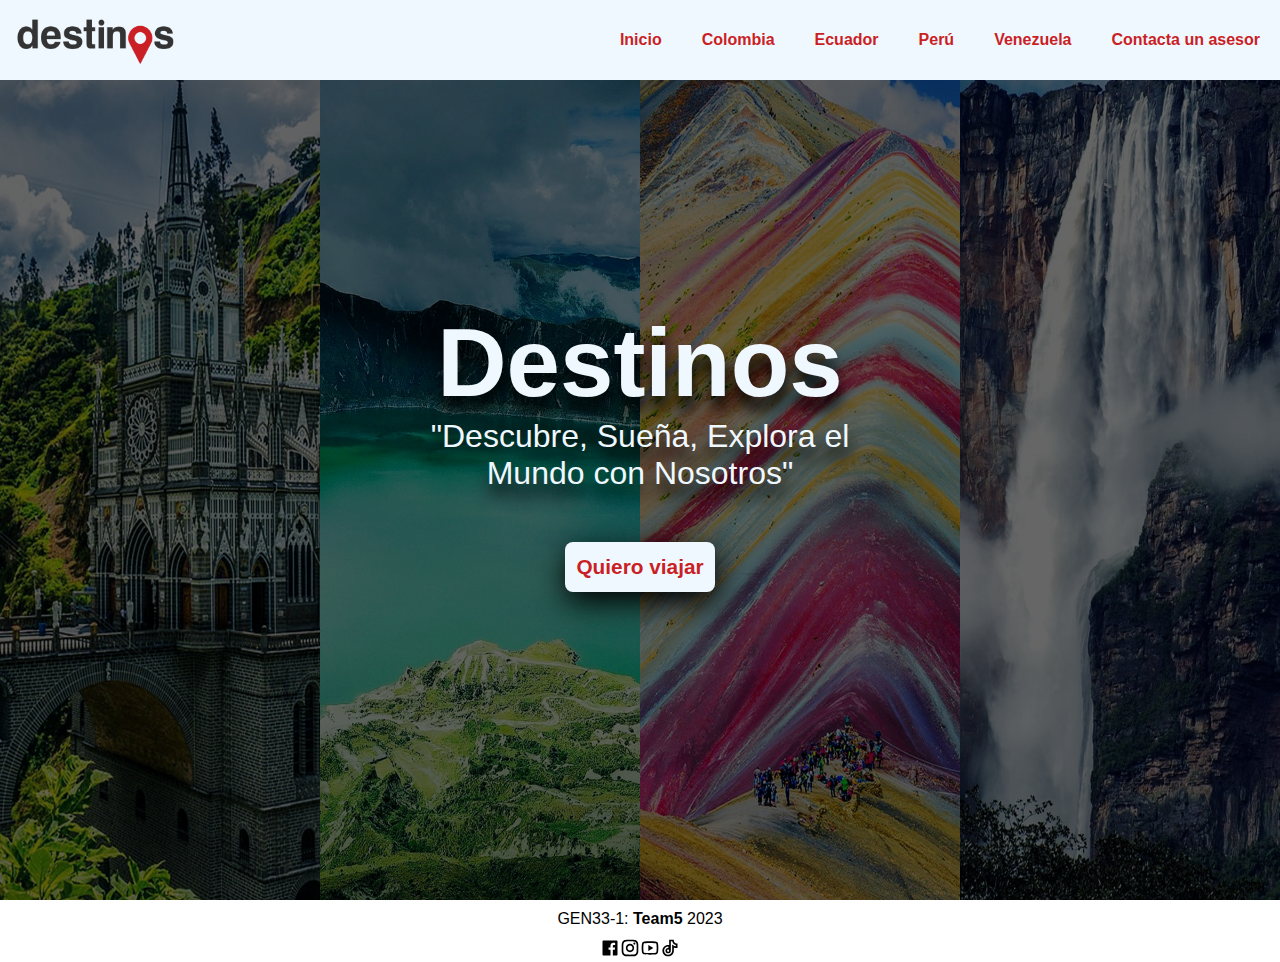
<file: index.html>
<!DOCTYPE html>
<html lang="en">

<head>
    <meta charset="UTF-8">
    <meta name="viewport" content="width=device-width, initial-scale=1.0">
    <title>Destinos</title>
    <link rel="shortcut icon" href="./assets/img/favicon.png" type="image/x-icon">
    <link rel="stylesheet" href="./style.css">
</head>

<body>
    <nav>
        <img src="./assets/img/logo.png" alt="" width="15%">
        <!-- <ul>
            <li><a href="#">Inicio</a></li>
            <li><a href="./pages/colombia.html"> Colombia </a></li>
            <li><a href="./pages/ecuador.html"> Ecuador </a></li>
            <li><a href="./pages/peru.html"> Perú</a></li>
            <li><a href="./pages/venezuela.html"> Venezuela </a></li>
            <li><a href="https://wa.me/+573104807891?text=tu%20%20mensaje" target="_blank">Contacta un asesor</a></li>
        </ul> -->
        <ul>
            <li><a href="#">Inicio</a></li>
            <li><a href="#"> Colombia </a></li>
            <li><a href="#"> Ecuador </a></li>
            <li><a href="#"> Perú</a></li>
            <li><a href="#"> Venezuela </a></li>
            <li><a href="#" target="_blank">Contacta un asesor</a></li>
        </ul>
    </nav>
   
    <header>
        <img src="./assets/img/header-colombia.png" alt="colombia image">
        <img src="./assets/img/header-ecuador.png" alt="ecuador image">
        <img src="./assets/img/header-peru.png" alt="peru image">
        <img src="./assets/img/header-venezuela.png" alt="venezuela image">
        <div>
            <h1>Destinos</h1>
            <p>"Descubre, Sueña, Explora el Mundo con Nosotros"</p>
            <a href="#destinos"><button>Quiero viajar</button></a>
        </div>
    </header>
    <!-- <main>
        <div id="destinos">
            <h2>Visita estos <strong>Destinos</strong></h2>
            <div>
                <video src="./assets/videos/index-video-colombia.mp4" width="25%" controls></video>
                <h3>Colombia</h3>
                <a href="./pages/colombia.html"><button>Visitar</button></a>
            </div>
            <br>
            <div>
                <video src="./assets/videos/index-video-ecuador.mp4" width="25%" controls></video>
                <h3>Ecuador</h3>
                <a href="./pages/ecuador.html"><button>Visitar</button></a>
            </div>
            <br>
            <div>
                <video src="./assets/videos/index-video-peru.mp4" width="25%" controls></video>
                <h3>Peru</h3>
                <a href="./pages/peru.html"><button>Visitar</button></a>
            </div>
            <br>
            <div>
                <video src="./assets/videos/index-video-venezuela.mp4" width="25%" controls></video>
                <h3>Venezuela</h3>
                <a href="./pages/venezuela.html"><button>Visitar</button></a>
            </div>
        </div>
    </main>
    <aside>
        <div class="aside__box">
            <a href="#">Site 1</a>
        </div>
    </aside> -->
    <footer>

        <p>
            GEN33-1: <strong> Team5</strong> 2023
        </p>

        <div>
            <a href="#"><svg style="width: 20px ;" xmlns="http://www.w3.org/2000/svg" viewBox="0 0 24 24"><path d="M15.4024 21V14.0344H17.7347L18.0838 11.3265H15.4024V9.59765C15.4024 8.81364 15.62 8.27934 16.7443 8.27934L18.1783 8.27867V5.85676C17.9302 5.82382 17.0791 5.75006 16.0888 5.75006C14.0213 5.75006 12.606 7.01198 12.606 9.32952V11.3265H10.2677V14.0344H12.606V21H4C3.44772 21 3 20.5523 3 20V4C3 3.44772 3.44772 3 4 3H20C20.5523 3 21 3.44772 21 4V20C21 20.5523 20.5523 21 20 21H15.4024Z"></path></svg></a>
            <a href="#"><svg style="width: 20px ;"  xmlns="http://www.w3.org/2000/svg" viewBox="0 0 24 24"><path d="M12.001 9C10.3436 9 9.00098 10.3431 9.00098 12C9.00098 13.6573 10.3441 15 12.001 15C13.6583 15 15.001 13.6569 15.001 12C15.001 10.3427 13.6579 9 12.001 9ZM12.001 7C14.7614 7 17.001 9.2371 17.001 12C17.001 14.7605 14.7639 17 12.001 17C9.24051 17 7.00098 14.7629 7.00098 12C7.00098 9.23953 9.23808 7 12.001 7ZM18.501 6.74915C18.501 7.43926 17.9402 7.99917 17.251 7.99917C16.5609 7.99917 16.001 7.4384 16.001 6.74915C16.001 6.0599 16.5617 5.5 17.251 5.5C17.9393 5.49913 18.501 6.0599 18.501 6.74915ZM12.001 4C9.5265 4 9.12318 4.00655 7.97227 4.0578C7.18815 4.09461 6.66253 4.20007 6.17416 4.38967C5.74016 4.55799 5.42709 4.75898 5.09352 5.09255C4.75867 5.4274 4.55804 5.73963 4.3904 6.17383C4.20036 6.66332 4.09493 7.18811 4.05878 7.97115C4.00703 9.0752 4.00098 9.46105 4.00098 12C4.00098 14.4745 4.00753 14.8778 4.05877 16.0286C4.0956 16.8124 4.2012 17.3388 4.39034 17.826C4.5591 18.2606 4.7605 18.5744 5.09246 18.9064C5.42863 19.2421 5.74179 19.4434 6.17187 19.6094C6.66619 19.8005 7.19148 19.9061 7.97212 19.9422C9.07618 19.9939 9.46203 20 12.001 20C14.4755 20 14.8788 19.9934 16.0296 19.9422C16.8117 19.9055 17.3385 19.7996 17.827 19.6106C18.2604 19.4423 18.5752 19.2402 18.9074 18.9085C19.2436 18.5718 19.4445 18.2594 19.6107 17.8283C19.8013 17.3358 19.9071 16.8098 19.9432 16.0289C19.9949 14.9248 20.001 14.5389 20.001 12C20.001 9.52552 19.9944 9.12221 19.9432 7.97137C19.9064 7.18906 19.8005 6.66149 19.6113 6.17318C19.4434 5.74038 19.2417 5.42635 18.9084 5.09255C18.573 4.75715 18.2616 4.55693 17.8271 4.38942C17.338 4.19954 16.8124 4.09396 16.0298 4.05781C14.9258 4.00605 14.5399 4 12.001 4ZM12.001 2C14.7176 2 15.0568 2.01 16.1235 2.06C17.1876 2.10917 17.9135 2.2775 18.551 2.525C19.2101 2.77917 19.7668 3.1225 20.3226 3.67833C20.8776 4.23417 21.221 4.7925 21.476 5.45C21.7226 6.08667 21.891 6.81333 21.941 7.8775C21.9885 8.94417 22.001 9.28333 22.001 12C22.001 14.7167 21.991 15.0558 21.941 16.1225C21.8918 17.1867 21.7226 17.9125 21.476 18.55C21.2218 19.2092 20.8776 19.7658 20.3226 20.3217C19.7668 20.8767 19.2076 21.22 18.551 21.475C17.9135 21.7217 17.1876 21.89 16.1235 21.94C15.0568 21.9875 14.7176 22 12.001 22C9.28431 22 8.94514 21.99 7.87848 21.94C6.81431 21.8908 6.08931 21.7217 5.45098 21.475C4.79264 21.2208 4.23514 20.8767 3.67931 20.3217C3.12348 19.7658 2.78098 19.2067 2.52598 18.55C2.27848 17.9125 2.11098 17.1867 2.06098 16.1225C2.01348 15.0558 2.00098 14.7167 2.00098 12C2.00098 9.28333 2.01098 8.94417 2.06098 7.8775C2.11014 6.8125 2.27848 6.0875 2.52598 5.45C2.78014 4.79167 3.12348 4.23417 3.67931 3.67833C4.23514 3.1225 4.79348 2.78 5.45098 2.525C6.08848 2.2775 6.81348 2.11 7.87848 2.06C8.94514 2.0125 9.28431 2 12.001 2Z"></path></svg></a>
            <a href="#"><svg  style="width: 20px ;" xmlns="http://www.w3.org/2000/svg" viewBox="0 0 24 24"><path d="M19.6069 6.99482C19.5307 6.69695 19.3152 6.47221 19.0684 6.40288C18.6299 6.28062 16.501 6 12.001 6C7.50098 6 5.37252 6.28073 4.93225 6.40323C4.68776 6.47123 4.4723 6.69593 4.3951 6.99482C4.2863 7.41923 4.00098 9.19595 4.00098 12C4.00098 14.804 4.2863 16.5808 4.3954 17.0064C4.47126 17.3031 4.68676 17.5278 4.93251 17.5968C5.37252 17.7193 7.50098 18 12.001 18C16.501 18 18.6299 17.7194 19.0697 17.5968C19.3142 17.5288 19.5297 17.3041 19.6069 17.0052C19.7157 16.5808 20.001 14.8 20.001 12C20.001 9.2 19.7157 7.41923 19.6069 6.99482ZM21.5442 6.49818C22.001 8.28 22.001 12 22.001 12C22.001 12 22.001 15.72 21.5442 17.5018C21.2897 18.4873 20.547 19.2618 19.6056 19.5236C17.8971 20 12.001 20 12.001 20C12.001 20 6.10837 20 4.39637 19.5236C3.45146 19.2582 2.70879 18.4836 2.45774 17.5018C2.00098 15.72 2.00098 12 2.00098 12C2.00098 12 2.00098 8.28 2.45774 6.49818C2.71227 5.51273 3.45495 4.73818 4.39637 4.47636C6.10837 4 12.001 4 12.001 4C12.001 4 17.8971 4 19.6056 4.47636C20.5505 4.74182 21.2932 5.51636 21.5442 6.49818ZM10.001 15.5V8.5L16.001 12L10.001 15.5Z"></path></svg></a>
            <a href="#"><svg style="width: 20px ;"  xmlns="http://www.w3.org/2000/svg" viewBox="0 0 24 24"><path d="M11.0004 2V8.41396C10.5947 8.33909 10.1768 8.3 9.75039 8.3C5.96724 8.3 2.90039 11.3668 2.90039 15.15C2.90039 18.9332 5.96724 22 9.75039 22C13.5335 22 16.6004 18.9332 16.6004 15.15V11.4136C17.6366 11.8539 18.7662 12.1 20.0005 12.1H21.0005V6.5H20.0005C18.0966 6.5 16.6004 4.96259 16.6004 3V2H11.0004ZM13.0004 4H14.688C15.0818 6.22009 16.7673 7.99607 19.0005 8.4091V10.0282C17.9624 9.87602 17.0253 9.48645 16.1567 8.905L14.6004 7.86327V15.15C14.6004 17.8286 12.429 20 9.75039 20C7.07181 20 4.90039 17.8286 4.90039 15.15C4.90039 12.4714 7.07181 10.3 9.75039 10.3C9.83431 10.3 9.91769 10.3021 10.0005 10.3063V11.9095C9.91795 11.9032 9.83454 11.9 9.75039 11.9C7.95547 11.9 6.50039 13.3551 6.50039 15.15C6.50039 16.9449 7.95547 18.4 9.75039 18.4C11.5453 18.4 13.0004 16.9449 13.0004 15.15C13.0004 11.4334 12.9992 7.71665 13.0004 4ZM8.50039 15.15C8.50039 14.4596 9.06003 13.9 9.75039 13.9C10.4407 13.9 11.0004 14.4596 11.0004 15.15C11.0004 15.8404 10.4407 16.4 9.75039 16.4C9.06003 16.4 8.50039 15.8404 8.50039 15.15Z"></path></svg></a>
        </div>

    </footer>

</body>

</html>
</file>
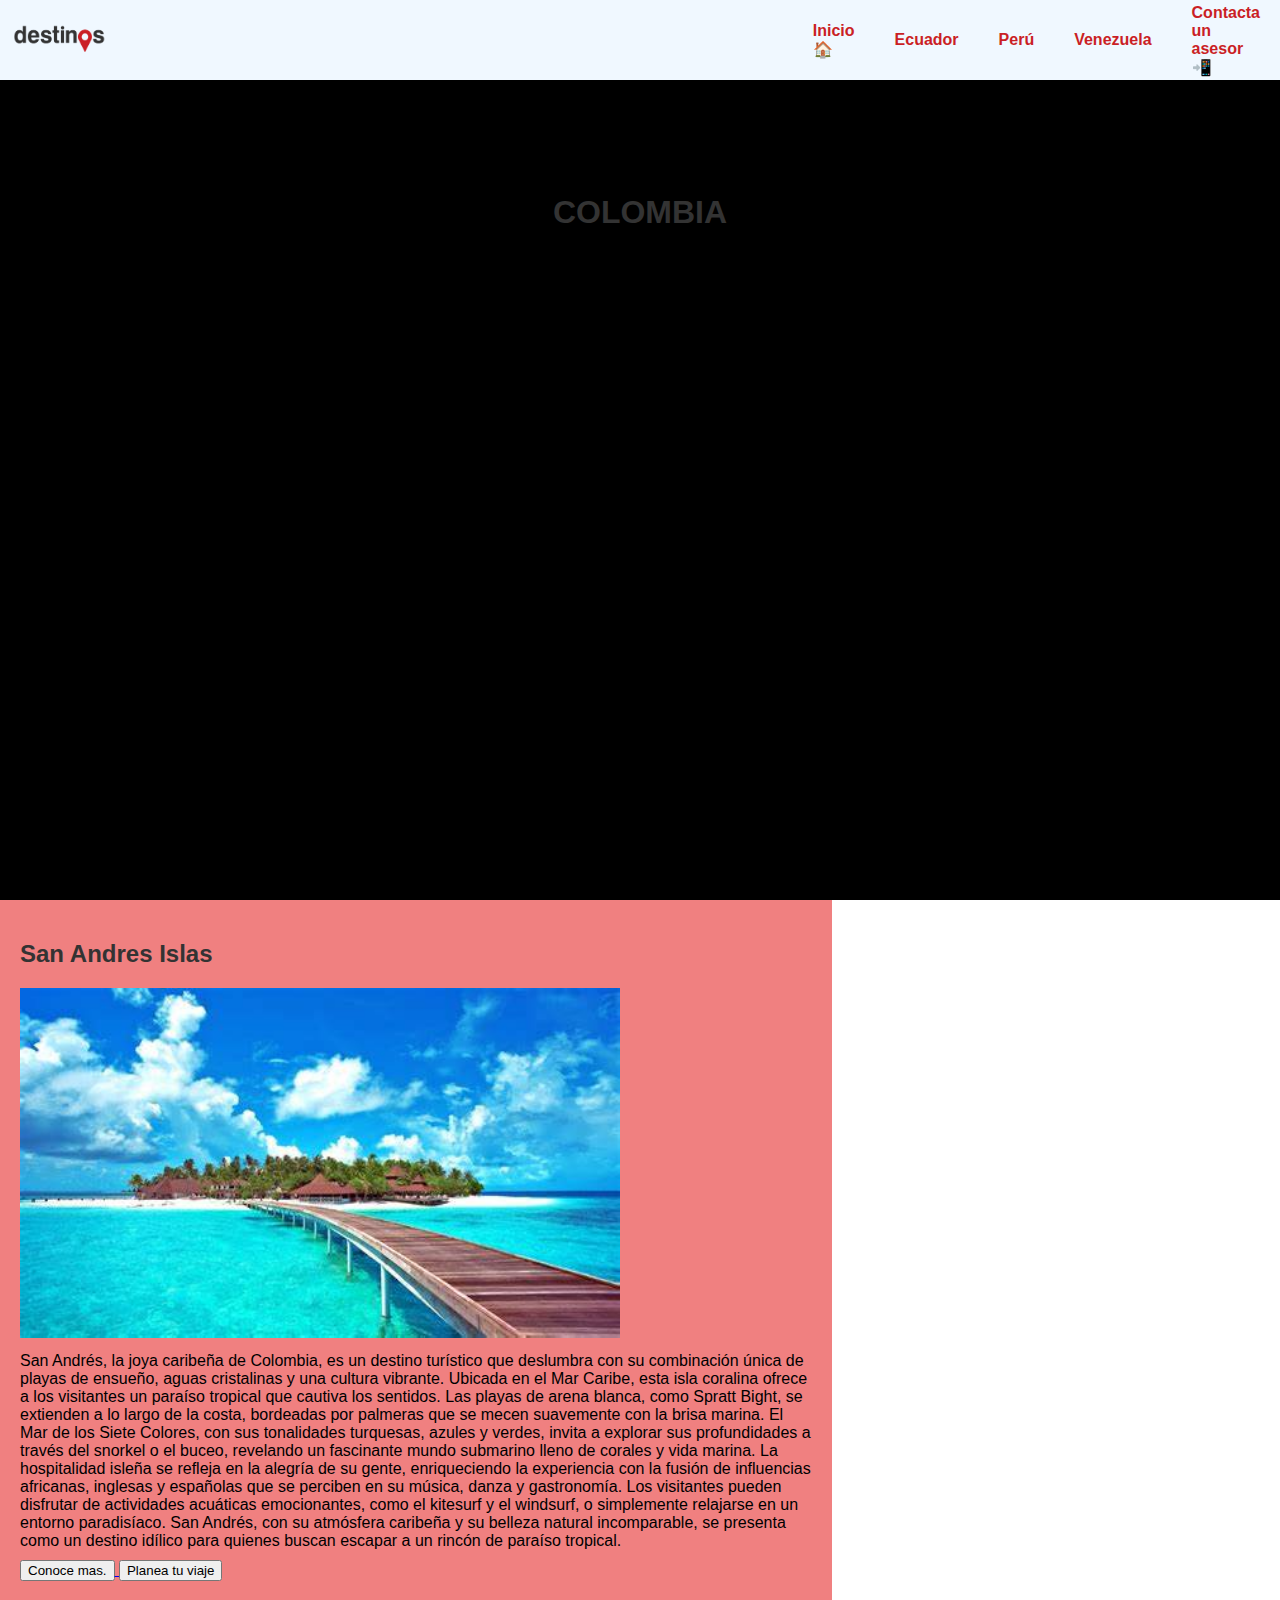
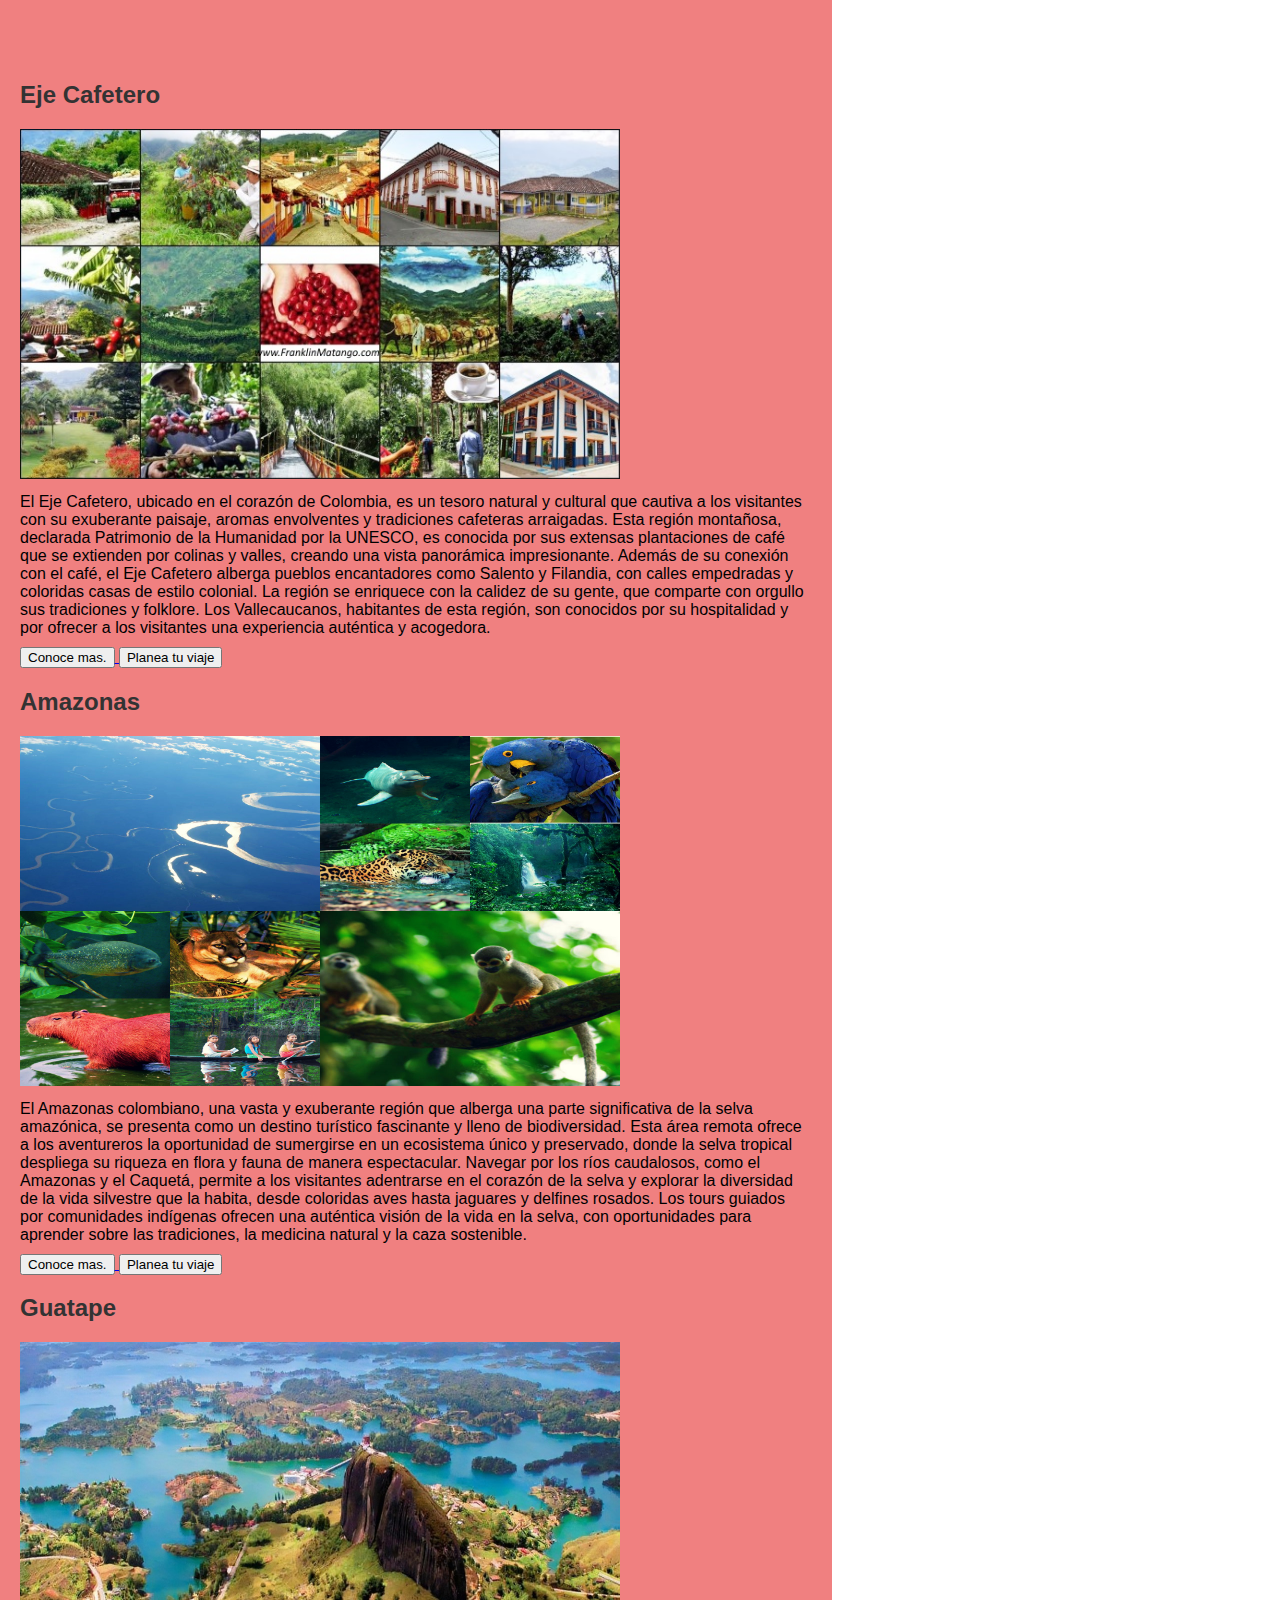
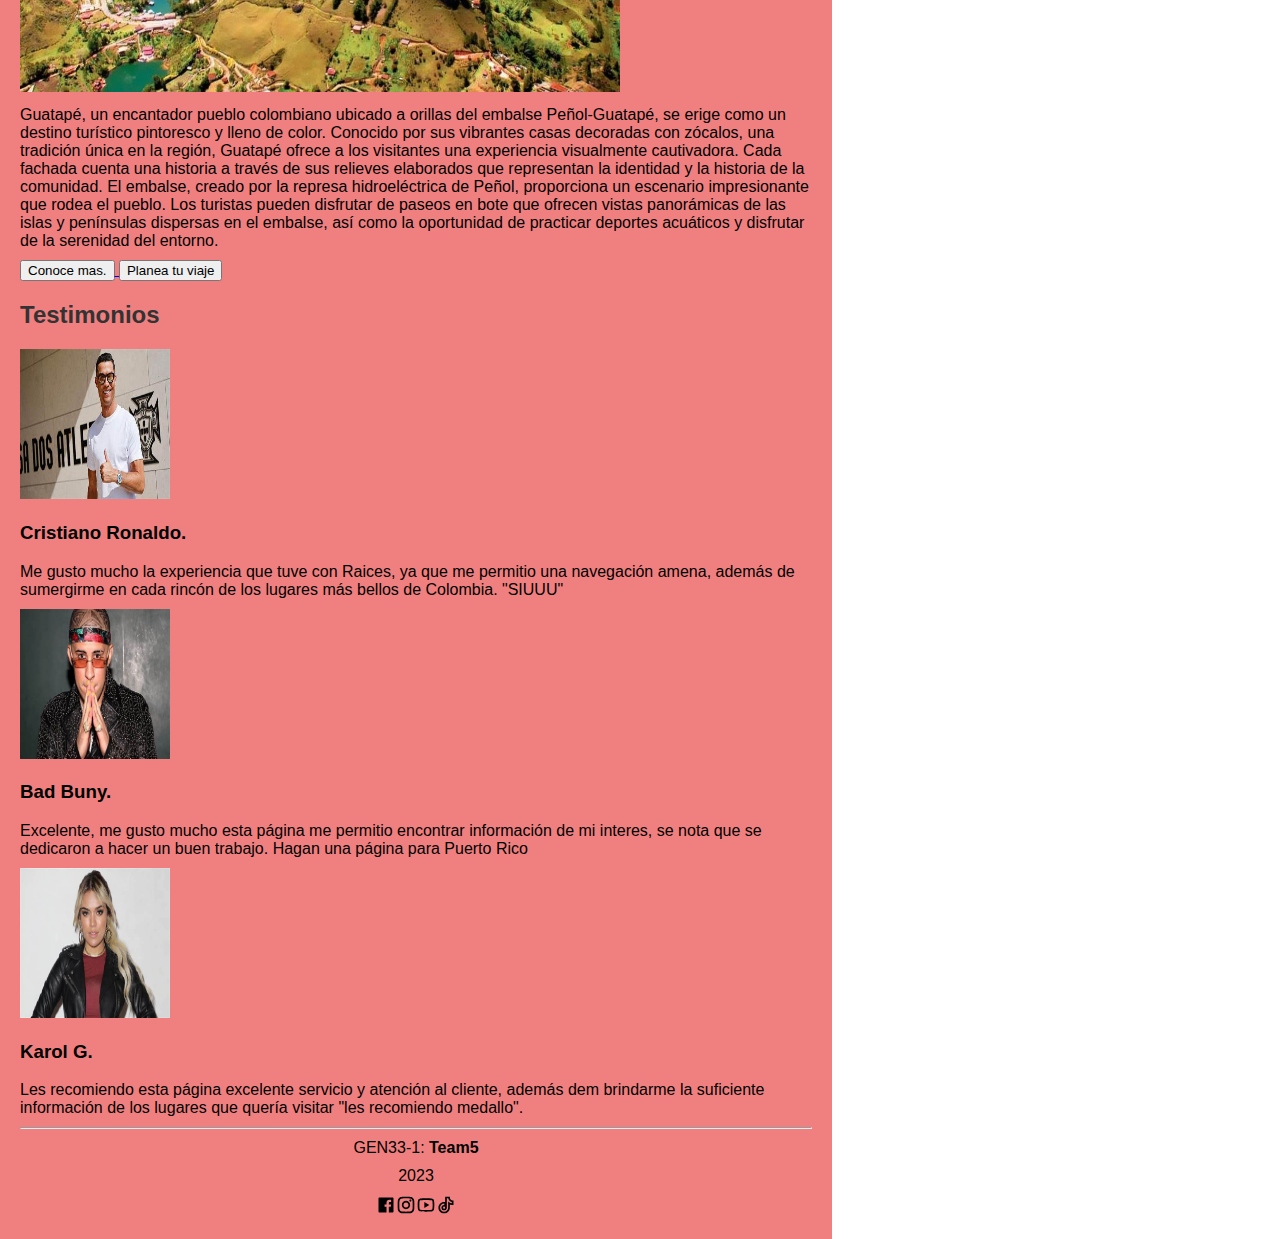
<file: pages/colombia.html>
<!DOCTYPE html>
<html lang="es">

<head>
    <meta charset="UTF-8">
    <meta name="viewport" content="width=device-width, initial-scale=1.0">
    <title>Destinos</title>
    <link rel="shortcut icon" href="../assets/img/favicon.png" type="image/x-icon">
    <link rel="stylesheet" href="../style.css">
</head>

<body>

    <nav>
        <div><img src="../assets/img/logo.png" alt="" width="15%"></div>
        <ul>
            <li><a href="../index.html">Inicio🏠  </a></li>
            <li> <a href="./ecuador.html"> Ecuador </a></li>
            <li> <a href="./peru.html"> Perú</a></li>
            <li> <a href="./venezuela.html"> Venezuela </a></li>
            <li> <a href="https://wa.me/+573104807891?text=tu%20%20mensaje" target="_blank">Contacta un asesor 📲</a></li>
        </ul>
    </nav>
    <header>
        <h1>
            COLOMBIA
        </h1>
        <p>Colombia, tierra de contrastes y maravillas, se erige como un destino turístico inigualable, listo para cautivar a quienes se aventuran a explorar sus encantos. Desde las paradisíacas playas de la costa caribeña hasta los exuberantes paisajes amazónicos, pasando por las imponentes montañas de los Andes, el país ofrece una diversidad geográfica que se deslumbra a cada paso. Pero más allá de su impresionante belleza natural, Colombia destaca por la calidez y hospitalidad de su gente, que acoge a los visitantes con los brazos abiertos. Sus ciudades históricas, como Cartagena, con sus calles empedradas y arquitectura colonial, cuentan historias que transportaron a los viajeros a épocas pasadas. La riqueza cultural se manifiesta en festivales vibrantes, danzas folklóricas y una gastronomía que deleita los sentidos. Colombia se revela como un destino donde la aventura y la autenticidad convergen, ofreciendo a los turistas una experiencia única y enriquecedora que perdura en el corazón de quiene lo descubren </p>
    </header>
    <main>
        <section>
            <h2>San Andres Islas</h2>

           <img src="../assets/img/Colombia/1.jpg" alt="San Andres Islas" width="600px" height="350px">

            <p>San Andrés, la joya caribeña de Colombia, es un destino turístico que deslumbra con su combinación única de playas de ensueño, aguas cristalinas y una cultura vibrante. Ubicada en el Mar Caribe, esta isla coralina ofrece a los visitantes un paraíso tropical que cautiva los sentidos. Las playas de arena blanca, como Spratt Bight, se extienden a lo largo de la costa, bordeadas por palmeras que se mecen suavemente con la brisa marina. El Mar de los Siete Colores, con sus tonalidades turquesas, azules y verdes, invita a explorar sus profundidades a través del snorkel o el buceo, revelando un fascinante mundo submarino lleno de corales y vida marina. La hospitalidad isleña se refleja en la alegría de su gente, enriqueciendo la experiencia con la fusión de influencias africanas, inglesas y españolas que se perciben en su música, danza y gastronomía. Los visitantes pueden disfrutar de actividades acuáticas emocionantes, como el kitesurf y el windsurf, o simplemente relajarse en un entorno paradisíaco. San Andrés, con su atmósfera caribeña y su belleza natural incomparable, se presenta como un destino idílico para quienes buscan escapar a un rincón de paraíso tropical. </p>
            <a href="https://www.tripadvisor.co/Attractions-g297482-Activities-San_Andres_Island_San_Andres_and_Providencia_Department.html" target="_blank">
                <button>Conoce mas. </button>
            </a>
            <a href="https://www.hoteles.com/en/de287179/hotels-san-andres-colombia/?locale=en_US&siteid=300000003&gclid=8232d4f6a26916cb0e6ab1a6771bd6c1&gclsrc=3p.ds&&semcid=HCOM-LA.UB.BING.DT-c-EN.HOTEL&semdtl=a1418173896.b11331509380713969.g1kwd-83219842309092:loc-43.e1c.m18232d4f6a26916cb0e6ab1a6771bd6c1.r124aa7926af9f4e45df510685739a33840f6c24465738cb1cd597006cea057d16.c1.j1142124.k1142143.d183219658691108.h1e.i1.l1.n1.o1.p1.q1.s1.t1.x1.f1.u1.v1.w1&msclkid=8232d4f6a26916cb0e6ab1a6771bd6c1" target="_blank"> 
                <button>Planea tu viaje</button>
            </a>
        </section>
        <section>
            <h2>Eje Cafetero</h2>
        <img src="../assets/img/Colombia/2.jpg" alt="Eje Cafetero" width="600px" height="350px">
           <p>El Eje Cafetero, ubicado en el corazón de Colombia, es un tesoro natural y cultural que cautiva a los visitantes con su exuberante paisaje, aromas envolventes y tradiciones cafeteras arraigadas. Esta región montañosa, declarada Patrimonio de la Humanidad por la UNESCO, es conocida por sus extensas plantaciones de café que se extienden por colinas y valles, creando una vista panorámica impresionante. Además de su conexión con el café, el Eje Cafetero alberga pueblos encantadores como Salento y Filandia, con calles empedradas y coloridas casas de estilo colonial. La región se enriquece con la calidez de su gente, que comparte con orgullo sus tradiciones y folklore. Los Vallecaucanos, habitantes de esta región, son conocidos por su hospitalidad y por ofrecer a los visitantes una experiencia auténtica y acogedora.</p>


            <a href="https://www.viajeroscallejeros.com/cosas-que-hacer-eje-cafetero-colombia/" target="_blank">
                <button>Conoce mas. </button>
            </a>
            <a href="https://viajes.tiquetesbaratos.com/paquetes/resultados?room1.adults=2&room1.kids=0&room1.agekids=&rooms=1&adults=2&kids=0&agekids=&startingFromAirport=BOG&returningFromAirport=AXM&startingPlaceId=54198&returningPlaceId=613374&daysInAdvance=15&nights=4&msclkid=7fdc020147811fbcd04567519002fb80&utm_source=bing&utm_medium=cpc&utm_campaign=2023+-+Eje+Cafetero+-+DestCO+-+Search&utm_term=tour+al+eje+cafetero&utm_content=Eje+Cafetero+-+Hotel+Tour+Todo+Incluido&startingFromDateTime=2023-11-27&returningFromDateTime=2023-12-01&checkIn=2023-11-27&checkOut=2023-12-01&hotelCheckIn=2023-11-27&page=1" target="_blank">
                <button>Planea tu viaje</button>
            </a>
        </section>
        <section>
            <h2>Amazonas</h2>
           <img src="../assets/img/Colombia/3.jpg" alt="Amazonas" width="600px" height="350px">
            
            <p>El Amazonas colombiano, una vasta y exuberante región que alberga una parte significativa de la selva amazónica, se presenta como un destino turístico fascinante y lleno de biodiversidad. Esta área remota ofrece a los aventureros la oportunidad de sumergirse en un ecosistema único y preservado, donde la selva tropical despliega su riqueza en flora y fauna de manera espectacular.
             Navegar por los ríos caudalosos, como el Amazonas y el Caquetá, permite a los visitantes adentrarse en el corazón de la selva y explorar la diversidad de la vida silvestre que la habita, desde coloridas aves hasta jaguares y delfines rosados. Los tours guiados por comunidades indígenas ofrecen una auténtica visión de la vida en la selva, con oportunidades para aprender sobre las tradiciones, la medicina natural y la caza sostenible. </p>
            <a href="https://www.gtush.com/amazonas/" target="_blank">
                <button>Conoce mas. </button>
            </a>
            <a href="https://amazonasgo.com/?gclid=Cj0KCQiAjMKqBhCgARIsAPDgWlyvNZccmgWPWYDBOo9_ROg8H3jYYn9yIPsbjD5_OoVXPcngQF9dcH4aAor0EALw_wcB" target="_blank">
                <button>Planea tu viaje</button>
            </a>
        </section>
        <section>
            <h2>Guatape</h2>
           <img src="../assets/img/Colombia/4.jpg" alt="Guatape" width="600px" height="350px">
            
            <p>Guatapé, un encantador pueblo colombiano ubicado a orillas del embalse Peñol-Guatapé, se erige como un destino turístico pintoresco y lleno de color. Conocido por sus vibrantes casas decoradas con zócalos, una tradición única en la región, Guatapé ofrece a los visitantes una experiencia visualmente cautivadora. Cada fachada cuenta una historia a través de sus relieves elaborados que representan la identidad y la historia de la comunidad.
             El embalse, creado por la represa hidroeléctrica de Peñol, proporciona un escenario impresionante que rodea el pueblo. Los turistas pueden disfrutar de paseos en bote que ofrecen vistas panorámicas de las islas y penínsulas dispersas en el embalse, así como la oportunidad de practicar deportes acuáticos y disfrutar de la serenidad del entorno. </p>
            <a href="https://www.tripadvisor.co/Attractions-g1087551-Activities-Guatape_Antioquia_Department.html" target="_blank">
                <button>Conoce mas. </button>
            </a>
            <a href="https://touraguatape.co/?gad_source=1&gclid=Cj0KCQiAjMKqBhCgARIsAPDgWlyFJXMBgDLhkf5U4hU_jeCshVWC2jQHLOlnhvz5SFhqNlgxtfVDcN8aAvz8EALw_wcB" target="_blank">
                <button>Planea tu viaje</button>
            </a>
            
        </section>
        <section>
                <h2>Testimonios</h2>
                <div>
                   <img src="../assets/img/Colombia/5.jpg" alt="Persona" width="150px" height="150px">
                   <h3>Cristiano Ronaldo.</h3>
                    <p>Me gusto mucho la experiencia que tuve con Raices, ya que me permitio una navegación amena, además de sumergirme en cada rincón de los lugares más bellos de Colombia. "SIUUU" </p>
                </div>
                <div>
                    <img src="../assets/img/Colombia/6.jpg" alt="Persona" width="150px" height="150px">
                    <h3>Bad Buny.</h3>
                    <p>Excelente, me gusto mucho esta página me permitio encontrar información de mi interes, se nota que se dedicaron a hacer un buen trabajo. Hagan una página para Puerto Rico </p>
                </div>
                <div width="33px">
                    <img src="../assets/img/Colombia/7.jpg" alt="Karol G" width="150px" height="150px">
                    <h3>Karol G.</h3>
                    <p>Les recomiendo esta página excelente servicio y atención al cliente, además dem brindarme la suficiente información de los lugares que quería visitar "les recomiendo medallo".</p>
                </div>
            </section>
            <hr>

        <footer>

           
                <p>GEN33-1: <strong> Team5</strong>
            
            </p>
            <p>
               2023
            </p>
            <div>
                <a href="#"><svg style="width: 20px ;" xmlns="http://www.w3.org/2000/svg" viewBox="0 0 24 24"><path d="M15.4024 21V14.0344H17.7347L18.0838 11.3265H15.4024V9.59765C15.4024 8.81364 15.62 8.27934 16.7443 8.27934L18.1783 8.27867V5.85676C17.9302 5.82382 17.0791 5.75006 16.0888 5.75006C14.0213 5.75006 12.606 7.01198 12.606 9.32952V11.3265H10.2677V14.0344H12.606V21H4C3.44772 21 3 20.5523 3 20V4C3 3.44772 3.44772 3 4 3H20C20.5523 3 21 3.44772 21 4V20C21 20.5523 20.5523 21 20 21H15.4024Z"></path></svg></a>
                <a href="#"><svg style="width: 20px ;"  xmlns="http://www.w3.org/2000/svg" viewBox="0 0 24 24"><path d="M12.001 9C10.3436 9 9.00098 10.3431 9.00098 12C9.00098 13.6573 10.3441 15 12.001 15C13.6583 15 15.001 13.6569 15.001 12C15.001 10.3427 13.6579 9 12.001 9ZM12.001 7C14.7614 7 17.001 9.2371 17.001 12C17.001 14.7605 14.7639 17 12.001 17C9.24051 17 7.00098 14.7629 7.00098 12C7.00098 9.23953 9.23808 7 12.001 7ZM18.501 6.74915C18.501 7.43926 17.9402 7.99917 17.251 7.99917C16.5609 7.99917 16.001 7.4384 16.001 6.74915C16.001 6.0599 16.5617 5.5 17.251 5.5C17.9393 5.49913 18.501 6.0599 18.501 6.74915ZM12.001 4C9.5265 4 9.12318 4.00655 7.97227 4.0578C7.18815 4.09461 6.66253 4.20007 6.17416 4.38967C5.74016 4.55799 5.42709 4.75898 5.09352 5.09255C4.75867 5.4274 4.55804 5.73963 4.3904 6.17383C4.20036 6.66332 4.09493 7.18811 4.05878 7.97115C4.00703 9.0752 4.00098 9.46105 4.00098 12C4.00098 14.4745 4.00753 14.8778 4.05877 16.0286C4.0956 16.8124 4.2012 17.3388 4.39034 17.826C4.5591 18.2606 4.7605 18.5744 5.09246 18.9064C5.42863 19.2421 5.74179 19.4434 6.17187 19.6094C6.66619 19.8005 7.19148 19.9061 7.97212 19.9422C9.07618 19.9939 9.46203 20 12.001 20C14.4755 20 14.8788 19.9934 16.0296 19.9422C16.8117 19.9055 17.3385 19.7996 17.827 19.6106C18.2604 19.4423 18.5752 19.2402 18.9074 18.9085C19.2436 18.5718 19.4445 18.2594 19.6107 17.8283C19.8013 17.3358 19.9071 16.8098 19.9432 16.0289C19.9949 14.9248 20.001 14.5389 20.001 12C20.001 9.52552 19.9944 9.12221 19.9432 7.97137C19.9064 7.18906 19.8005 6.66149 19.6113 6.17318C19.4434 5.74038 19.2417 5.42635 18.9084 5.09255C18.573 4.75715 18.2616 4.55693 17.8271 4.38942C17.338 4.19954 16.8124 4.09396 16.0298 4.05781C14.9258 4.00605 14.5399 4 12.001 4ZM12.001 2C14.7176 2 15.0568 2.01 16.1235 2.06C17.1876 2.10917 17.9135 2.2775 18.551 2.525C19.2101 2.77917 19.7668 3.1225 20.3226 3.67833C20.8776 4.23417 21.221 4.7925 21.476 5.45C21.7226 6.08667 21.891 6.81333 21.941 7.8775C21.9885 8.94417 22.001 9.28333 22.001 12C22.001 14.7167 21.991 15.0558 21.941 16.1225C21.8918 17.1867 21.7226 17.9125 21.476 18.55C21.2218 19.2092 20.8776 19.7658 20.3226 20.3217C19.7668 20.8767 19.2076 21.22 18.551 21.475C17.9135 21.7217 17.1876 21.89 16.1235 21.94C15.0568 21.9875 14.7176 22 12.001 22C9.28431 22 8.94514 21.99 7.87848 21.94C6.81431 21.8908 6.08931 21.7217 5.45098 21.475C4.79264 21.2208 4.23514 20.8767 3.67931 20.3217C3.12348 19.7658 2.78098 19.2067 2.52598 18.55C2.27848 17.9125 2.11098 17.1867 2.06098 16.1225C2.01348 15.0558 2.00098 14.7167 2.00098 12C2.00098 9.28333 2.01098 8.94417 2.06098 7.8775C2.11014 6.8125 2.27848 6.0875 2.52598 5.45C2.78014 4.79167 3.12348 4.23417 3.67931 3.67833C4.23514 3.1225 4.79348 2.78 5.45098 2.525C6.08848 2.2775 6.81348 2.11 7.87848 2.06C8.94514 2.0125 9.28431 2 12.001 2Z"></path></svg></a>
                <a href="#"><svg  style="width: 20px ;" xmlns="http://www.w3.org/2000/svg" viewBox="0 0 24 24"><path d="M19.6069 6.99482C19.5307 6.69695 19.3152 6.47221 19.0684 6.40288C18.6299 6.28062 16.501 6 12.001 6C7.50098 6 5.37252 6.28073 4.93225 6.40323C4.68776 6.47123 4.4723 6.69593 4.3951 6.99482C4.2863 7.41923 4.00098 9.19595 4.00098 12C4.00098 14.804 4.2863 16.5808 4.3954 17.0064C4.47126 17.3031 4.68676 17.5278 4.93251 17.5968C5.37252 17.7193 7.50098 18 12.001 18C16.501 18 18.6299 17.7194 19.0697 17.5968C19.3142 17.5288 19.5297 17.3041 19.6069 17.0052C19.7157 16.5808 20.001 14.8 20.001 12C20.001 9.2 19.7157 7.41923 19.6069 6.99482ZM21.5442 6.49818C22.001 8.28 22.001 12 22.001 12C22.001 12 22.001 15.72 21.5442 17.5018C21.2897 18.4873 20.547 19.2618 19.6056 19.5236C17.8971 20 12.001 20 12.001 20C12.001 20 6.10837 20 4.39637 19.5236C3.45146 19.2582 2.70879 18.4836 2.45774 17.5018C2.00098 15.72 2.00098 12 2.00098 12C2.00098 12 2.00098 8.28 2.45774 6.49818C2.71227 5.51273 3.45495 4.73818 4.39637 4.47636C6.10837 4 12.001 4 12.001 4C12.001 4 17.8971 4 19.6056 4.47636C20.5505 4.74182 21.2932 5.51636 21.5442 6.49818ZM10.001 15.5V8.5L16.001 12L10.001 15.5Z"></path></svg></a>
                <a href="#"><svg style="width: 20px ;"  xmlns="http://www.w3.org/2000/svg" viewBox="0 0 24 24"><path d="M11.0004 2V8.41396C10.5947 8.33909 10.1768 8.3 9.75039 8.3C5.96724 8.3 2.90039 11.3668 2.90039 15.15C2.90039 18.9332 5.96724 22 9.75039 22C13.5335 22 16.6004 18.9332 16.6004 15.15V11.4136C17.6366 11.8539 18.7662 12.1 20.0005 12.1H21.0005V6.5H20.0005C18.0966 6.5 16.6004 4.96259 16.6004 3V2H11.0004ZM13.0004 4H14.688C15.0818 6.22009 16.7673 7.99607 19.0005 8.4091V10.0282C17.9624 9.87602 17.0253 9.48645 16.1567 8.905L14.6004 7.86327V15.15C14.6004 17.8286 12.429 20 9.75039 20C7.07181 20 4.90039 17.8286 4.90039 15.15C4.90039 12.4714 7.07181 10.3 9.75039 10.3C9.83431 10.3 9.91769 10.3021 10.0005 10.3063V11.9095C9.91795 11.9032 9.83454 11.9 9.75039 11.9C7.95547 11.9 6.50039 13.3551 6.50039 15.15C6.50039 16.9449 7.95547 18.4 9.75039 18.4C11.5453 18.4 13.0004 16.9449 13.0004 15.15C13.0004 11.4334 12.9992 7.71665 13.0004 4ZM8.50039 15.15C8.50039 14.4596 9.06003 13.9 9.75039 13.9C10.4407 13.9 11.0004 14.4596 11.0004 15.15C11.0004 15.8404 10.4407 16.4 9.75039 16.4C9.06003 16.4 8.50039 15.8404 8.50039 15.15Z"></path></svg></a>
            </div>

        </footer>
    </main>

</body>

</html>
</file>
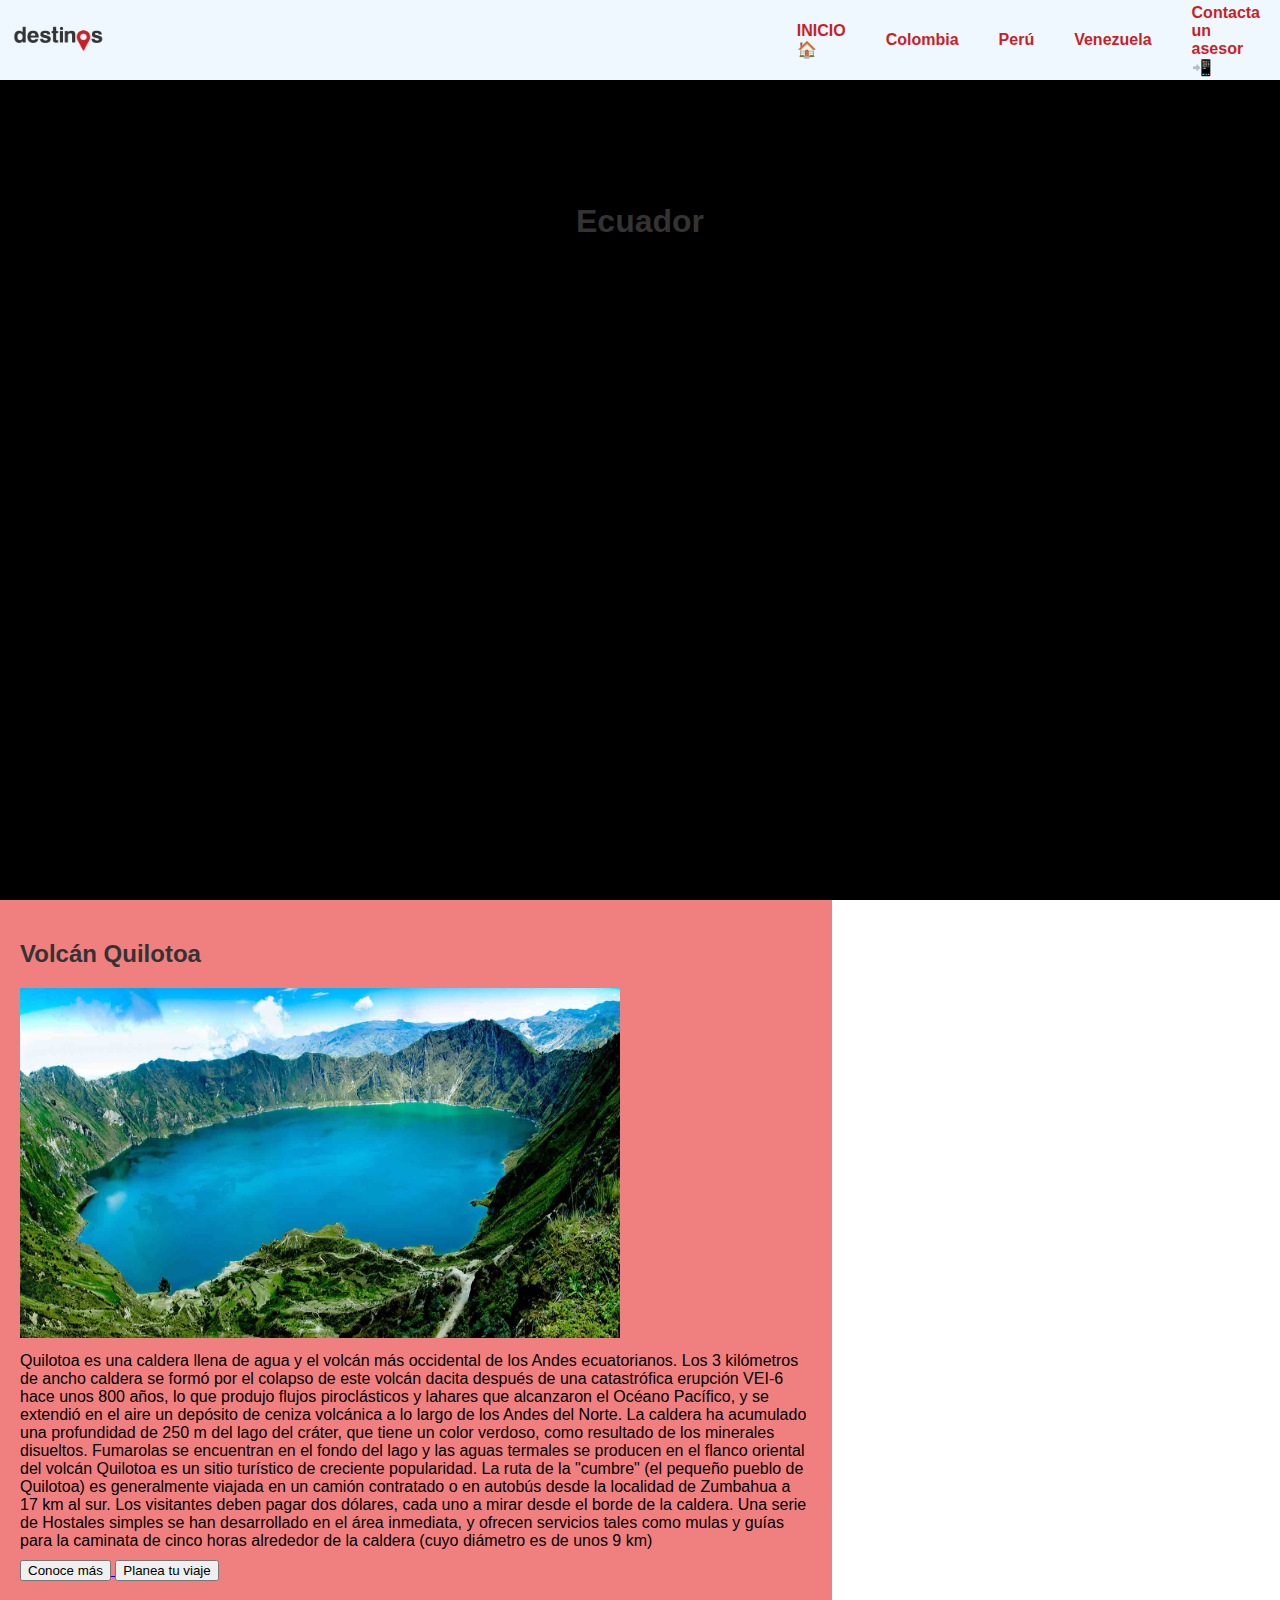
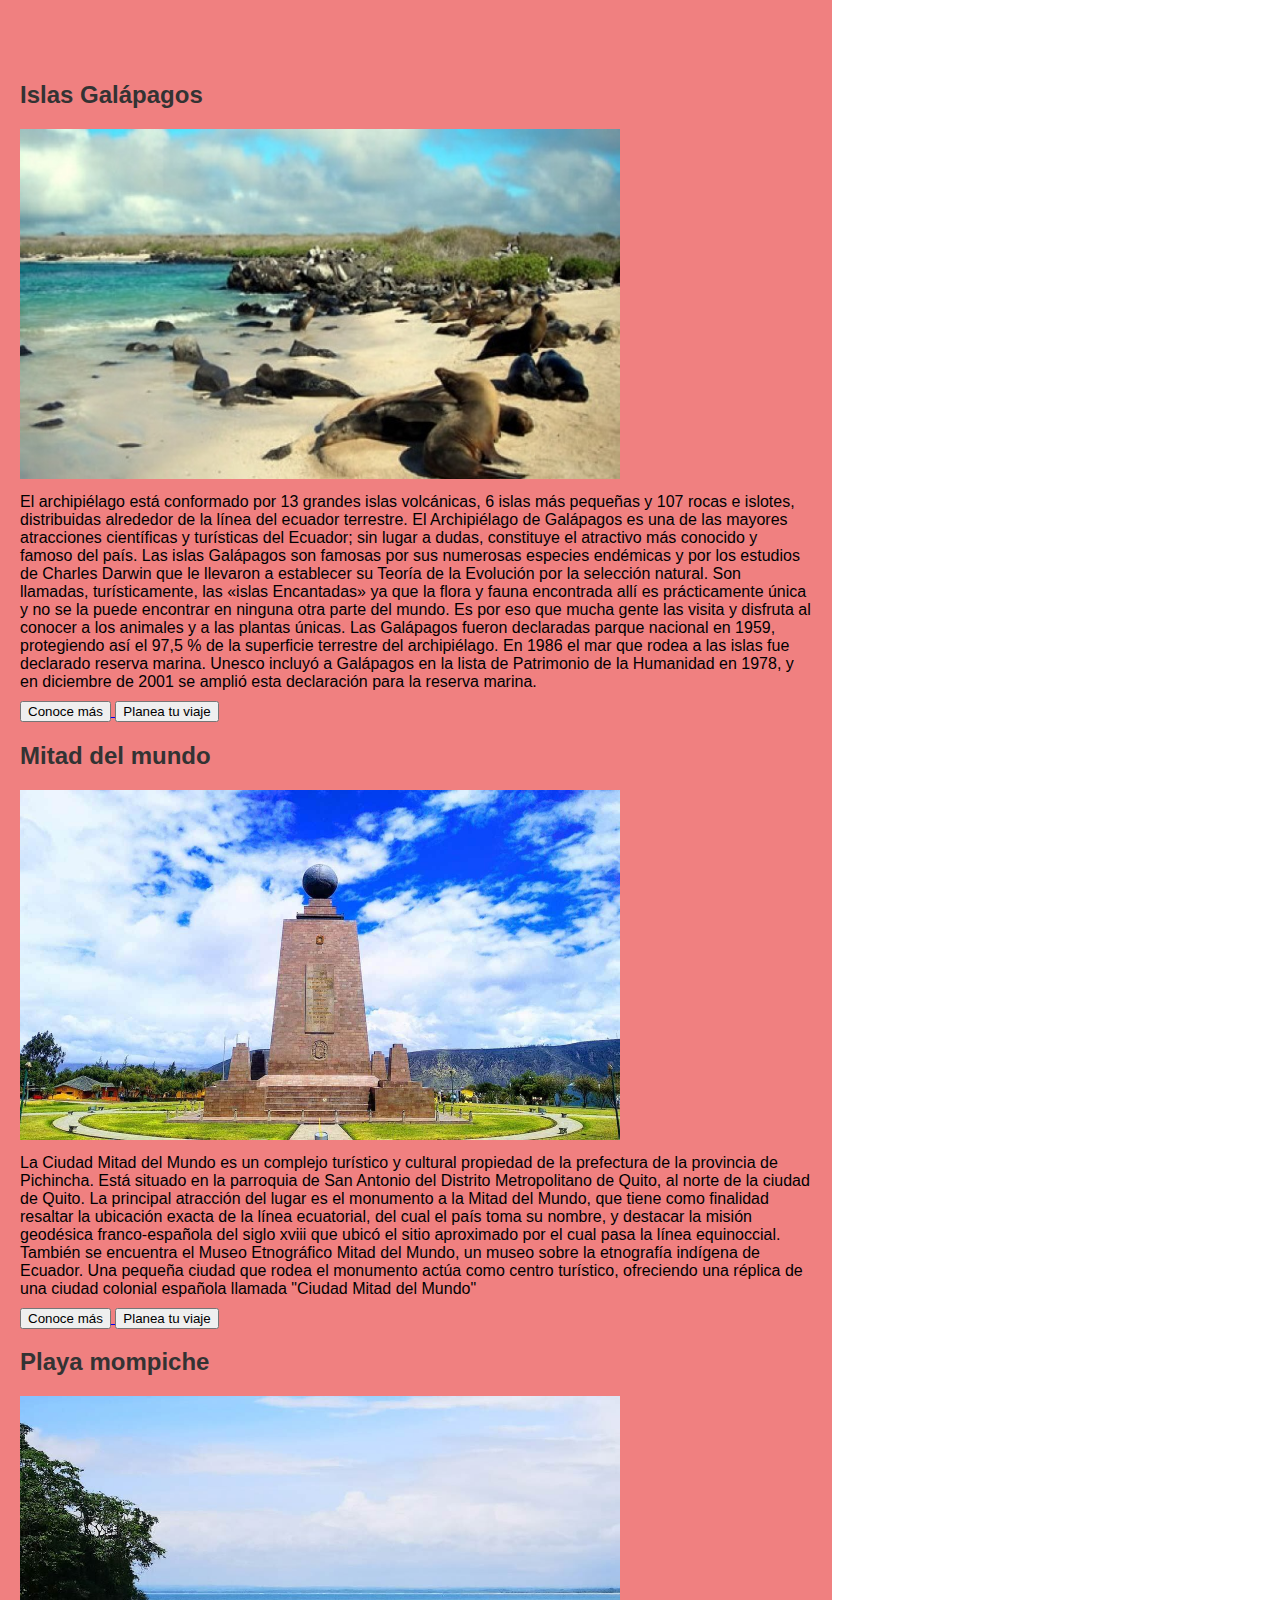
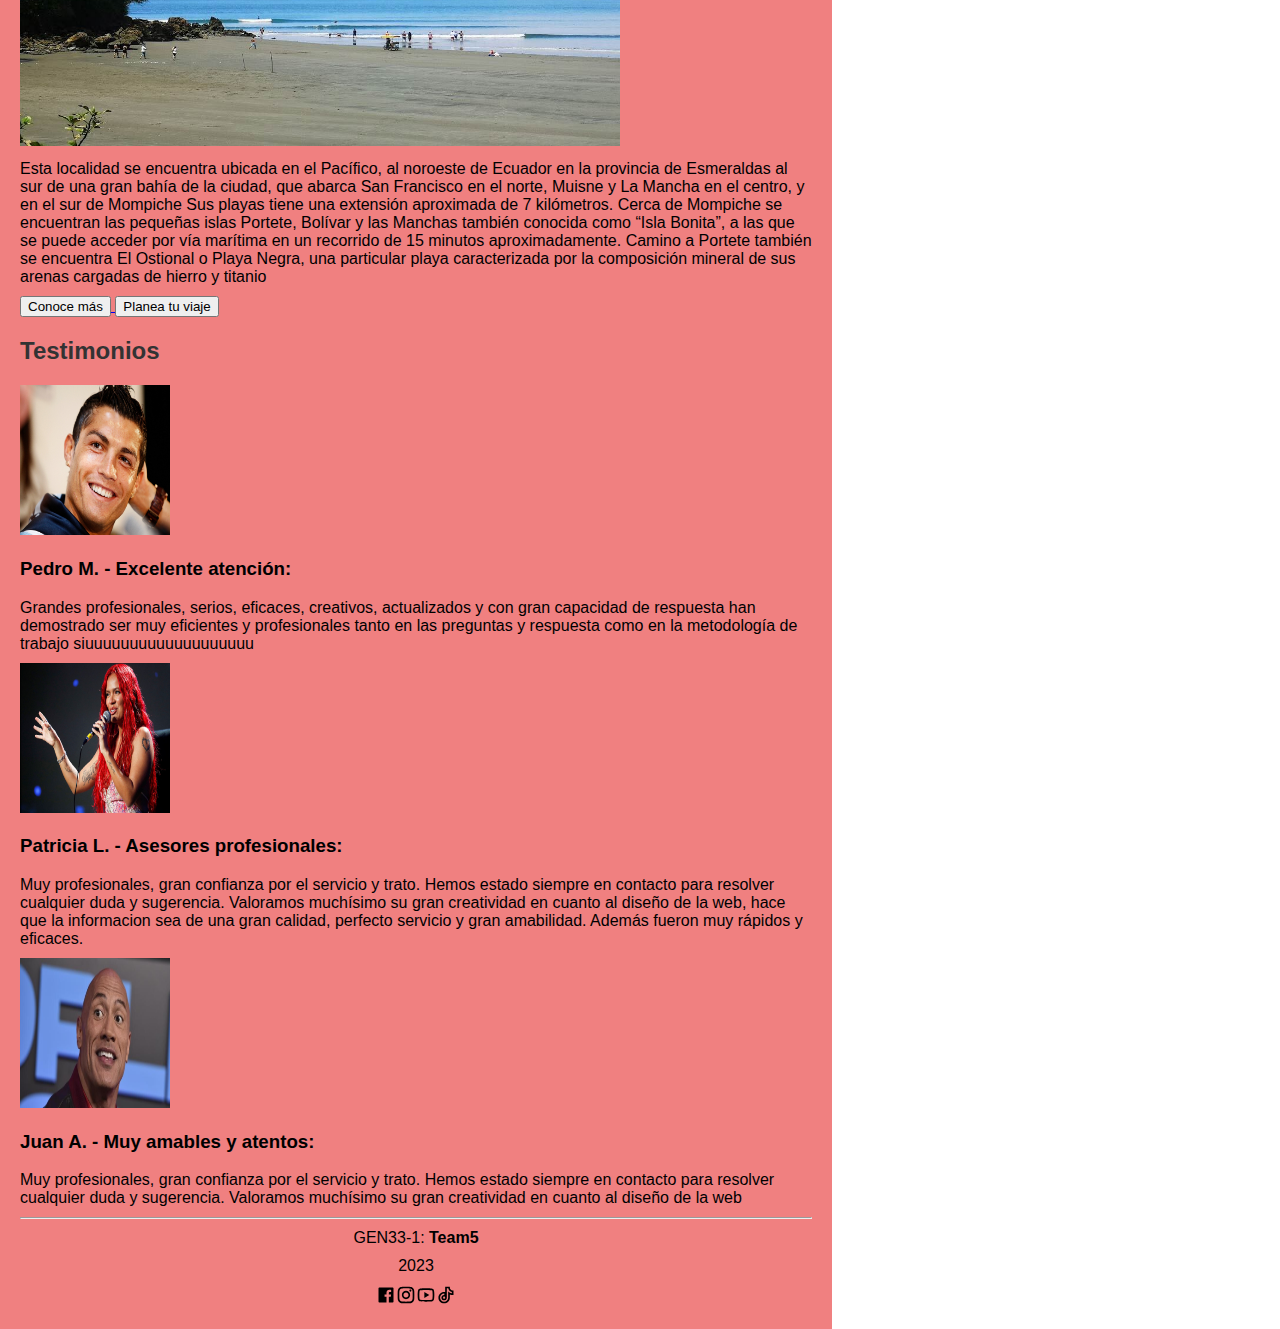
<file: pages/ecuador.html>
<!DOCTYPE html>
<html lang="es">

<head>
    <meta charset="UTF-8">
    <meta name="viewport" content="width=device-width, initial-scale=1.0">
    <title>Destinos</title>
    <link rel="shortcut icon" href="../assets/img/favicon.png" type="image/x-icon">
    <link rel="stylesheet" href="../style.css">
</head>

<body>
    <nav>
        <div><img src="../assets/img/logo.png" alt="" width="15%"></div>
        <ul>
            <li><a href="../index.html">INICIO🏠 </a></li>
            <li>
                <a href="./colombia.html"> Colombia </a>
            </li>
            <li> <a href="./peru.html"> Perú</a></li>
            <li> <a href="./venezuela.html"> Venezuela </a></li>
            <li> <a href="https://wa.me/+573104807891?text=tu%20%20mensaje" target="_blank">Contacta un asesor 📲</a>
            </li>
        </ul>
    </nav>
    <header>
        <h1>
            Ecuador
        </h1>
        <p>Ecuador es un país con una vasta e inigualable riqueza natural y cultural. La diversidad de sus cuatro
            regiones ha dado lugar a cientos de miles de especies de flora y fauna. Cuenta con alrededor de 1640 clases
            de pájaros. Las especies de mariposas bordean las 4.500, los reptiles 345, los anfibios 358 y los mamíferos
            258, entre otras. Ecuador está considerado como uno de los 17 países donde está concentrada la mayor
            biodiversidad del planeta, siendo además el mayor país con biodiversidad por km² del mundo. La mayor parte
            de su fauna y flora vive en 26 áreas protegidas por el Estado. Así mismo, ofrece atractivos históricos como
            Quito, gastronómicos y una variedad de culturas y tradiciones</p>
    </header>

    <main>
        <section>
            <h2>Volcán Quilotoa</h2>
            <img src="../assets/img/ecuador/ecuador-section-1.jpg" alt="Volcán Quilotoa" width="600px" height="350px">
            
                <p>Quilotoa es una caldera llena de agua y el volcán más occidental de los Andes ecuatorianos. Los 3
                    kilómetros de ancho caldera se formó por el colapso de este volcán dacita después de una
                    catastrófica erupción VEI-6 hace unos 800 años, lo que produjo flujos piroclásticos y lahares que
                    alcanzaron el Océano Pacífico, y se extendió en el aire un depósito de ceniza volcánica a lo largo
                    de los Andes del Norte. La caldera ha acumulado una profundidad de 250 m del lago del cráter, que
                    tiene un color verdoso, como resultado de los minerales disueltos. Fumarolas se encuentran en el
                    fondo del lago y las aguas termales se producen en el flanco oriental del volcán Quilotoa es un
                    sitio turístico de creciente popularidad. La ruta de la "cumbre" (el pequeño pueblo de Quilotoa) es
                    generalmente viajada en un camión contratado o en autobús desde la localidad de Zumbahua a 17 km al
                    sur. Los visitantes deben pagar dos dólares, cada uno a mirar desde el borde de la caldera. Una
                    serie de Hostales simples se han desarrollado en el área inmediata, y ofrecen servicios tales como
                    mulas y guías para la caminata de cinco horas alrededor de la caldera (cuyo diámetro es de unos 9
                    km)</p>
            
            <a href="https://www.igepn.edu.ec/quilotoa" target="_blank">
                <button>Conoce más</button>
            </a>
            <a href="https://www.googleadservices.com/pagead/aclk?sa=L&ai=DChcSEwifj7yG-L2CAxW_pFoFHf8lC9kYABADGgJ2dQ&ase=2&gclid=CjwKCAiA6byqBhAWEiwAnGCA4HrbrJl0qozVMWf-H4bLPUNFb77nXQDX8u-K8HjvUx2i6g1FlFY18hoCgKgQAvD_BwE&ohost=www.google.com&cid=CAESVeD2yy1oxDpYMg32nju6O6Cvt-3b6OO1p7F1Ql93NY5L97yAHjanen96pzPd3L_cDdmwJjZu6Xt0JG3tcOVACRMW0b4mYdI6vl2bj_oy4_DeiKBvRzY&sig=AOD64_1CslR3jjKShZKDHmKrlnwJ0p7gNw&q&nis=4&adurl&ved=2ahUKEwikrbeG-L2CAxXkTjABHTg3AwAQ0Qx6BAgIEAE"
                target="_blank">
                <button>Planea tu viaje</button>
            </a>
        </section>
        <section>
            <h2>Islas Galápagos</h2>
            <img src="../assets/img/ecuador/ecuador-section-2.jpg" alt="Isla Galápagos" width="600px" height="350px">
            
                <p>El archipiélago está conformado por 13 grandes islas volcánicas, 6 islas más pequeñas y 107 rocas e
                    islotes, distribuidas alrededor de la línea del ecuador terrestre. El Archipiélago de Galápagos es
                    una de las mayores atracciones científicas y turísticas del Ecuador; sin lugar a dudas, constituye
                    el atractivo más conocido y famoso del país. Las islas Galápagos son famosas por sus numerosas
                    especies endémicas y por los estudios de Charles Darwin que le llevaron a establecer su Teoría de la
                    Evolución por la selección natural. Son llamadas, turísticamente, las «islas Encantadas» ya que la
                    flora y fauna encontrada allí es prácticamente única y no se la puede encontrar en ninguna otra
                    parte del mundo. Es por eso que mucha gente las visita y disfruta al conocer a los animales y a las
                    plantas únicas. Las Galápagos fueron declaradas parque nacional en 1959, protegiendo así el 97,5 %
                    de la superficie terrestre del archipiélago. En 1986 el mar que rodea a las islas fue declarado
                    reserva marina. Unesco incluyó a Galápagos en la lista de Patrimonio de la Humanidad en 1978, y en
                    diciembre de 2001 se amplió esta declaración para la reserva marina.</p>
            
            <a href="https://galapagos.gob.ec/" target="_blank">
                <button>Conoce más</button>
            </a>
            <a href="https://www.googleadservices.com/pagead/aclk?sa=L&ai=DChcSEwi9q9Sg_L2CAxUPn1oFHVM8CiQYABAAGgJ2dQ&ase=2&gclid=CjwKCAiA6byqBhAWEiwAnGCA4IMwdeWswiZRrItmg11lBlrTwqjQ36GCYgy8IcOSdowtFzBPDQo6OBoCIY8QAvD_BwE&ohost=www.google.com&cid=CAESVeD264pu_TpSvnuRQIyfAIU72yvqe73589JqYcEBE3iuyUqYxaQD9FuoeYMGEJ0qb6bXkCIn3fFBu8PnfwgfKTax4uMvkdvVj_yUamtQh3fhfOvp9XA&sig=AOD64_0P8x31hyDwsMdf8wipaxyMGv1OEw&q&nis=4&adurl&ved=2ahUKEwjkis-g_L2CAxWyVTABHWLrAw4Q0Qx6BAgJEAE"
                target="_blank">
                <button>Planea tu viaje</button>
            </a>
        </section>
        <section>
            <h2>Mitad del mundo</h2>
            <img src="../assets/img/ecuador/ecuador-section-3.jpg" alt="" width="600px" height="350px">

            <p>La Ciudad Mitad del Mundo es un complejo turístico y cultural propiedad de la prefectura de la provincia
                de Pichincha. Está situado en la parroquia de San Antonio del Distrito Metropolitano de Quito, al norte
                de la ciudad de Quito. La principal atracción del lugar es el monumento a la Mitad del Mundo, que tiene
                como finalidad resaltar la ubicación exacta de la línea ecuatorial, del cual el país toma su nombre, y
                destacar la misión geodésica franco-española del siglo xviii que ubicó el sitio aproximado por el cual
                pasa la línea equinoccial. También se encuentra el Museo Etnográfico Mitad del Mundo, un museo sobre la
                etnografía indígena de Ecuador. Una pequeña ciudad que rodea el monumento actúa como centro turístico,
                ofreciendo una réplica de una ciudad colonial española llamada "Ciudad Mitad del Mundo"</p>
            <a href="https://quitotourbus.com/museo-ecuatorial-en-la-mitad-del-mundo/blog" target="_blank">
                <button>Conoce más</button>
            </a>
            <a href="https://mitaddelmundo.gob.ec/" target="_blank">
                <button>Planea tu viaje</button>
            </a>
        </section>
        <section>
            <h2>Playa mompiche</h2>
            <img src="../assets/img/ecuador/ecuador-section-4.jpg" alt="" width="600px" height="350px">
            <p>Esta localidad se encuentra ubicada en el Pacífico, al noroeste de Ecuador en la provincia de Esmeraldas
                al sur de una gran bahía de la ciudad, que abarca San Francisco en el norte, Muisne y La Mancha en el
                centro, y en el sur de Mompiche Sus playas tiene una extensión aproximada de 7 kilómetros. Cerca de
                Mompiche se encuentran las pequeñas islas Portete, Bolívar y las Manchas también conocida como “Isla
                Bonita”, a las que se puede acceder por vía marítima en un recorrido de 15 minutos aproximadamente.
                Camino a Portete también se encuentra El Ostional o Playa Negra, una particular playa caracterizada por
                la composición mineral de sus arenas cargadas de hierro y titanio </p>
            <a href="https://playastopecuador.com/playa-mompiche/" target="_blank">
                <button>Conoce más</button>
            </a>
            <a href="https://www.expedia.com/es/Mompiche.d6129549.Guia-de-vacaciones" target="_blank">
                <button>Planea tu viaje</button>
            </a>

        </section>
        <section>
            <h2>Testimonios</h2>
            <div>
                <img src="../assets/img/ecuador/ecuador-testimonials-1.jpg" alt="CR7" width="150px" height="150px">
                <h3>Pedro M. - Excelente atención:</h3>
                <p>Grandes profesionales, serios, eficaces, creativos, actualizados y con gran capacidad de respuesta
                    han demostrado ser muy eficientes y profesionales tanto en las preguntas y respuesta como en la
                    metodología de trabajo siuuuuuuuuuuuuuuuuuuu</p>
            </div>
            <div>
                <img src="../assets/img/ecuador/ecuador-testimonials-2.jpg" alt="Carol" width="150px" height="150px">
                <h3>Patricia L. - Asesores profesionales:</h3>
                <p>Muy profesionales, gran confianza por el servicio y trato. Hemos estado siempre en contacto para
                    resolver cualquier duda y sugerencia. Valoramos muchísimo su gran creatividad en cuanto al diseño de
                    la web, hace que la informacion sea de una gran calidad, perfecto servicio y gran amabilidad. Además
                    fueron muy rápidos y eficaces.</p>
            </div>
            <div width="33px">
                <img src="../assets/img/ecuador/ecuador-testimonials-3.jpg" alt="" width="150px" height="150px">
                <h3>Juan A. - Muy amables y atentos:</h3>
                <p>Muy profesionales, gran confianza por el servicio y trato. Hemos estado siempre en contacto para
                    resolver cualquier duda y sugerencia. Valoramos muchísimo su gran creatividad en cuanto al diseño de
                    la web</p>
            </div>
        </section>
        <hr>

        <footer>
            
            
                <p>GEN33-1: <strong> Team5</strong>

            </p>
            <p>
                2023
            </p>
            <div>
                <a href="#"><svg style="width: 20px ;" xmlns="http://www.w3.org/2000/svg" viewBox="0 0 24 24"><path d="M15.4024 21V14.0344H17.7347L18.0838 11.3265H15.4024V9.59765C15.4024 8.81364 15.62 8.27934 16.7443 8.27934L18.1783 8.27867V5.85676C17.9302 5.82382 17.0791 5.75006 16.0888 5.75006C14.0213 5.75006 12.606 7.01198 12.606 9.32952V11.3265H10.2677V14.0344H12.606V21H4C3.44772 21 3 20.5523 3 20V4C3 3.44772 3.44772 3 4 3H20C20.5523 3 21 3.44772 21 4V20C21 20.5523 20.5523 21 20 21H15.4024Z"></path></svg></a>
                <a href="#"><svg style="width: 20px ;"  xmlns="http://www.w3.org/2000/svg" viewBox="0 0 24 24"><path d="M12.001 9C10.3436 9 9.00098 10.3431 9.00098 12C9.00098 13.6573 10.3441 15 12.001 15C13.6583 15 15.001 13.6569 15.001 12C15.001 10.3427 13.6579 9 12.001 9ZM12.001 7C14.7614 7 17.001 9.2371 17.001 12C17.001 14.7605 14.7639 17 12.001 17C9.24051 17 7.00098 14.7629 7.00098 12C7.00098 9.23953 9.23808 7 12.001 7ZM18.501 6.74915C18.501 7.43926 17.9402 7.99917 17.251 7.99917C16.5609 7.99917 16.001 7.4384 16.001 6.74915C16.001 6.0599 16.5617 5.5 17.251 5.5C17.9393 5.49913 18.501 6.0599 18.501 6.74915ZM12.001 4C9.5265 4 9.12318 4.00655 7.97227 4.0578C7.18815 4.09461 6.66253 4.20007 6.17416 4.38967C5.74016 4.55799 5.42709 4.75898 5.09352 5.09255C4.75867 5.4274 4.55804 5.73963 4.3904 6.17383C4.20036 6.66332 4.09493 7.18811 4.05878 7.97115C4.00703 9.0752 4.00098 9.46105 4.00098 12C4.00098 14.4745 4.00753 14.8778 4.05877 16.0286C4.0956 16.8124 4.2012 17.3388 4.39034 17.826C4.5591 18.2606 4.7605 18.5744 5.09246 18.9064C5.42863 19.2421 5.74179 19.4434 6.17187 19.6094C6.66619 19.8005 7.19148 19.9061 7.97212 19.9422C9.07618 19.9939 9.46203 20 12.001 20C14.4755 20 14.8788 19.9934 16.0296 19.9422C16.8117 19.9055 17.3385 19.7996 17.827 19.6106C18.2604 19.4423 18.5752 19.2402 18.9074 18.9085C19.2436 18.5718 19.4445 18.2594 19.6107 17.8283C19.8013 17.3358 19.9071 16.8098 19.9432 16.0289C19.9949 14.9248 20.001 14.5389 20.001 12C20.001 9.52552 19.9944 9.12221 19.9432 7.97137C19.9064 7.18906 19.8005 6.66149 19.6113 6.17318C19.4434 5.74038 19.2417 5.42635 18.9084 5.09255C18.573 4.75715 18.2616 4.55693 17.8271 4.38942C17.338 4.19954 16.8124 4.09396 16.0298 4.05781C14.9258 4.00605 14.5399 4 12.001 4ZM12.001 2C14.7176 2 15.0568 2.01 16.1235 2.06C17.1876 2.10917 17.9135 2.2775 18.551 2.525C19.2101 2.77917 19.7668 3.1225 20.3226 3.67833C20.8776 4.23417 21.221 4.7925 21.476 5.45C21.7226 6.08667 21.891 6.81333 21.941 7.8775C21.9885 8.94417 22.001 9.28333 22.001 12C22.001 14.7167 21.991 15.0558 21.941 16.1225C21.8918 17.1867 21.7226 17.9125 21.476 18.55C21.2218 19.2092 20.8776 19.7658 20.3226 20.3217C19.7668 20.8767 19.2076 21.22 18.551 21.475C17.9135 21.7217 17.1876 21.89 16.1235 21.94C15.0568 21.9875 14.7176 22 12.001 22C9.28431 22 8.94514 21.99 7.87848 21.94C6.81431 21.8908 6.08931 21.7217 5.45098 21.475C4.79264 21.2208 4.23514 20.8767 3.67931 20.3217C3.12348 19.7658 2.78098 19.2067 2.52598 18.55C2.27848 17.9125 2.11098 17.1867 2.06098 16.1225C2.01348 15.0558 2.00098 14.7167 2.00098 12C2.00098 9.28333 2.01098 8.94417 2.06098 7.8775C2.11014 6.8125 2.27848 6.0875 2.52598 5.45C2.78014 4.79167 3.12348 4.23417 3.67931 3.67833C4.23514 3.1225 4.79348 2.78 5.45098 2.525C6.08848 2.2775 6.81348 2.11 7.87848 2.06C8.94514 2.0125 9.28431 2 12.001 2Z"></path></svg></a>
                <a href="#"><svg  style="width: 20px ;" xmlns="http://www.w3.org/2000/svg" viewBox="0 0 24 24"><path d="M19.6069 6.99482C19.5307 6.69695 19.3152 6.47221 19.0684 6.40288C18.6299 6.28062 16.501 6 12.001 6C7.50098 6 5.37252 6.28073 4.93225 6.40323C4.68776 6.47123 4.4723 6.69593 4.3951 6.99482C4.2863 7.41923 4.00098 9.19595 4.00098 12C4.00098 14.804 4.2863 16.5808 4.3954 17.0064C4.47126 17.3031 4.68676 17.5278 4.93251 17.5968C5.37252 17.7193 7.50098 18 12.001 18C16.501 18 18.6299 17.7194 19.0697 17.5968C19.3142 17.5288 19.5297 17.3041 19.6069 17.0052C19.7157 16.5808 20.001 14.8 20.001 12C20.001 9.2 19.7157 7.41923 19.6069 6.99482ZM21.5442 6.49818C22.001 8.28 22.001 12 22.001 12C22.001 12 22.001 15.72 21.5442 17.5018C21.2897 18.4873 20.547 19.2618 19.6056 19.5236C17.8971 20 12.001 20 12.001 20C12.001 20 6.10837 20 4.39637 19.5236C3.45146 19.2582 2.70879 18.4836 2.45774 17.5018C2.00098 15.72 2.00098 12 2.00098 12C2.00098 12 2.00098 8.28 2.45774 6.49818C2.71227 5.51273 3.45495 4.73818 4.39637 4.47636C6.10837 4 12.001 4 12.001 4C12.001 4 17.8971 4 19.6056 4.47636C20.5505 4.74182 21.2932 5.51636 21.5442 6.49818ZM10.001 15.5V8.5L16.001 12L10.001 15.5Z"></path></svg></a>
                <a href="#"><svg style="width: 20px ;"  xmlns="http://www.w3.org/2000/svg" viewBox="0 0 24 24"><path d="M11.0004 2V8.41396C10.5947 8.33909 10.1768 8.3 9.75039 8.3C5.96724 8.3 2.90039 11.3668 2.90039 15.15C2.90039 18.9332 5.96724 22 9.75039 22C13.5335 22 16.6004 18.9332 16.6004 15.15V11.4136C17.6366 11.8539 18.7662 12.1 20.0005 12.1H21.0005V6.5H20.0005C18.0966 6.5 16.6004 4.96259 16.6004 3V2H11.0004ZM13.0004 4H14.688C15.0818 6.22009 16.7673 7.99607 19.0005 8.4091V10.0282C17.9624 9.87602 17.0253 9.48645 16.1567 8.905L14.6004 7.86327V15.15C14.6004 17.8286 12.429 20 9.75039 20C7.07181 20 4.90039 17.8286 4.90039 15.15C4.90039 12.4714 7.07181 10.3 9.75039 10.3C9.83431 10.3 9.91769 10.3021 10.0005 10.3063V11.9095C9.91795 11.9032 9.83454 11.9 9.75039 11.9C7.95547 11.9 6.50039 13.3551 6.50039 15.15C6.50039 16.9449 7.95547 18.4 9.75039 18.4C11.5453 18.4 13.0004 16.9449 13.0004 15.15C13.0004 11.4334 12.9992 7.71665 13.0004 4ZM8.50039 15.15C8.50039 14.4596 9.06003 13.9 9.75039 13.9C10.4407 13.9 11.0004 14.4596 11.0004 15.15C11.0004 15.8404 10.4407 16.4 9.75039 16.4C9.06003 16.4 8.50039 15.8404 8.50039 15.15Z"></path></svg></a>
            </div>
        </footer>
    </main>

</body>


</html>
</file>
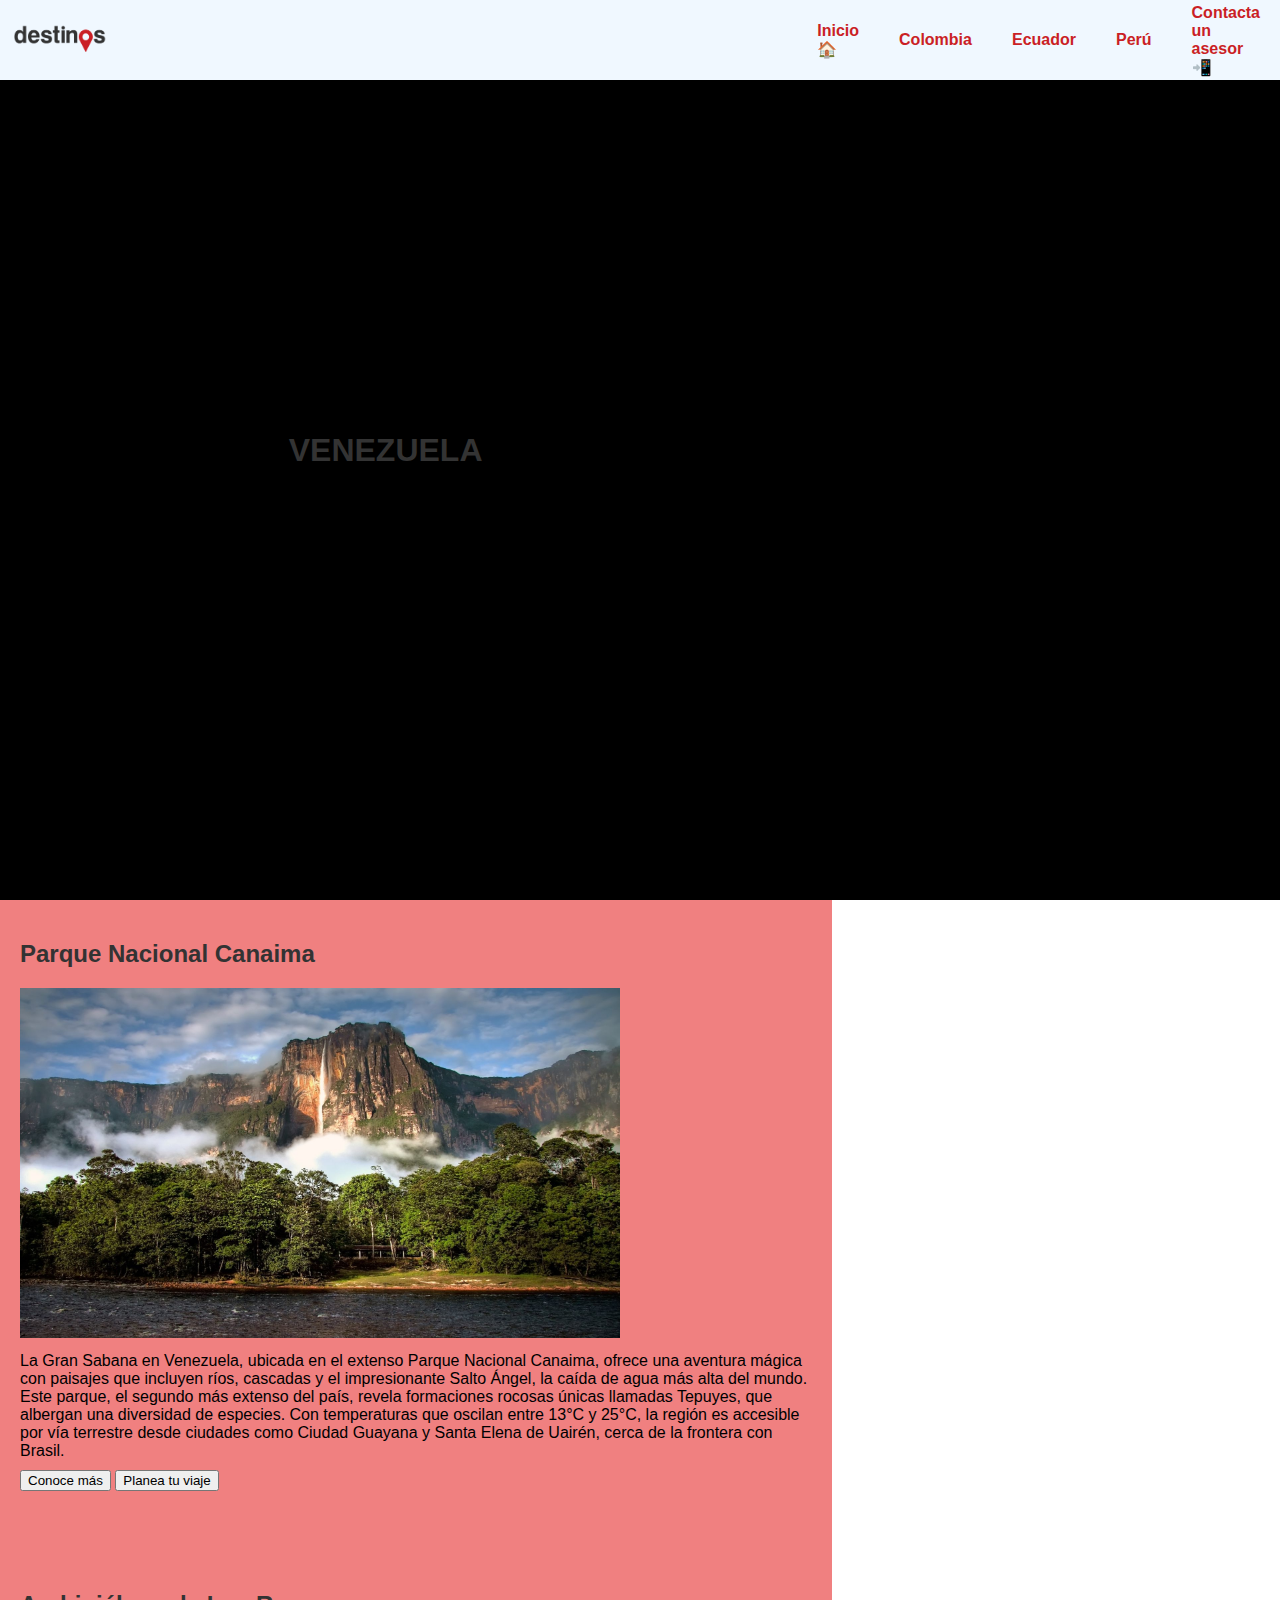
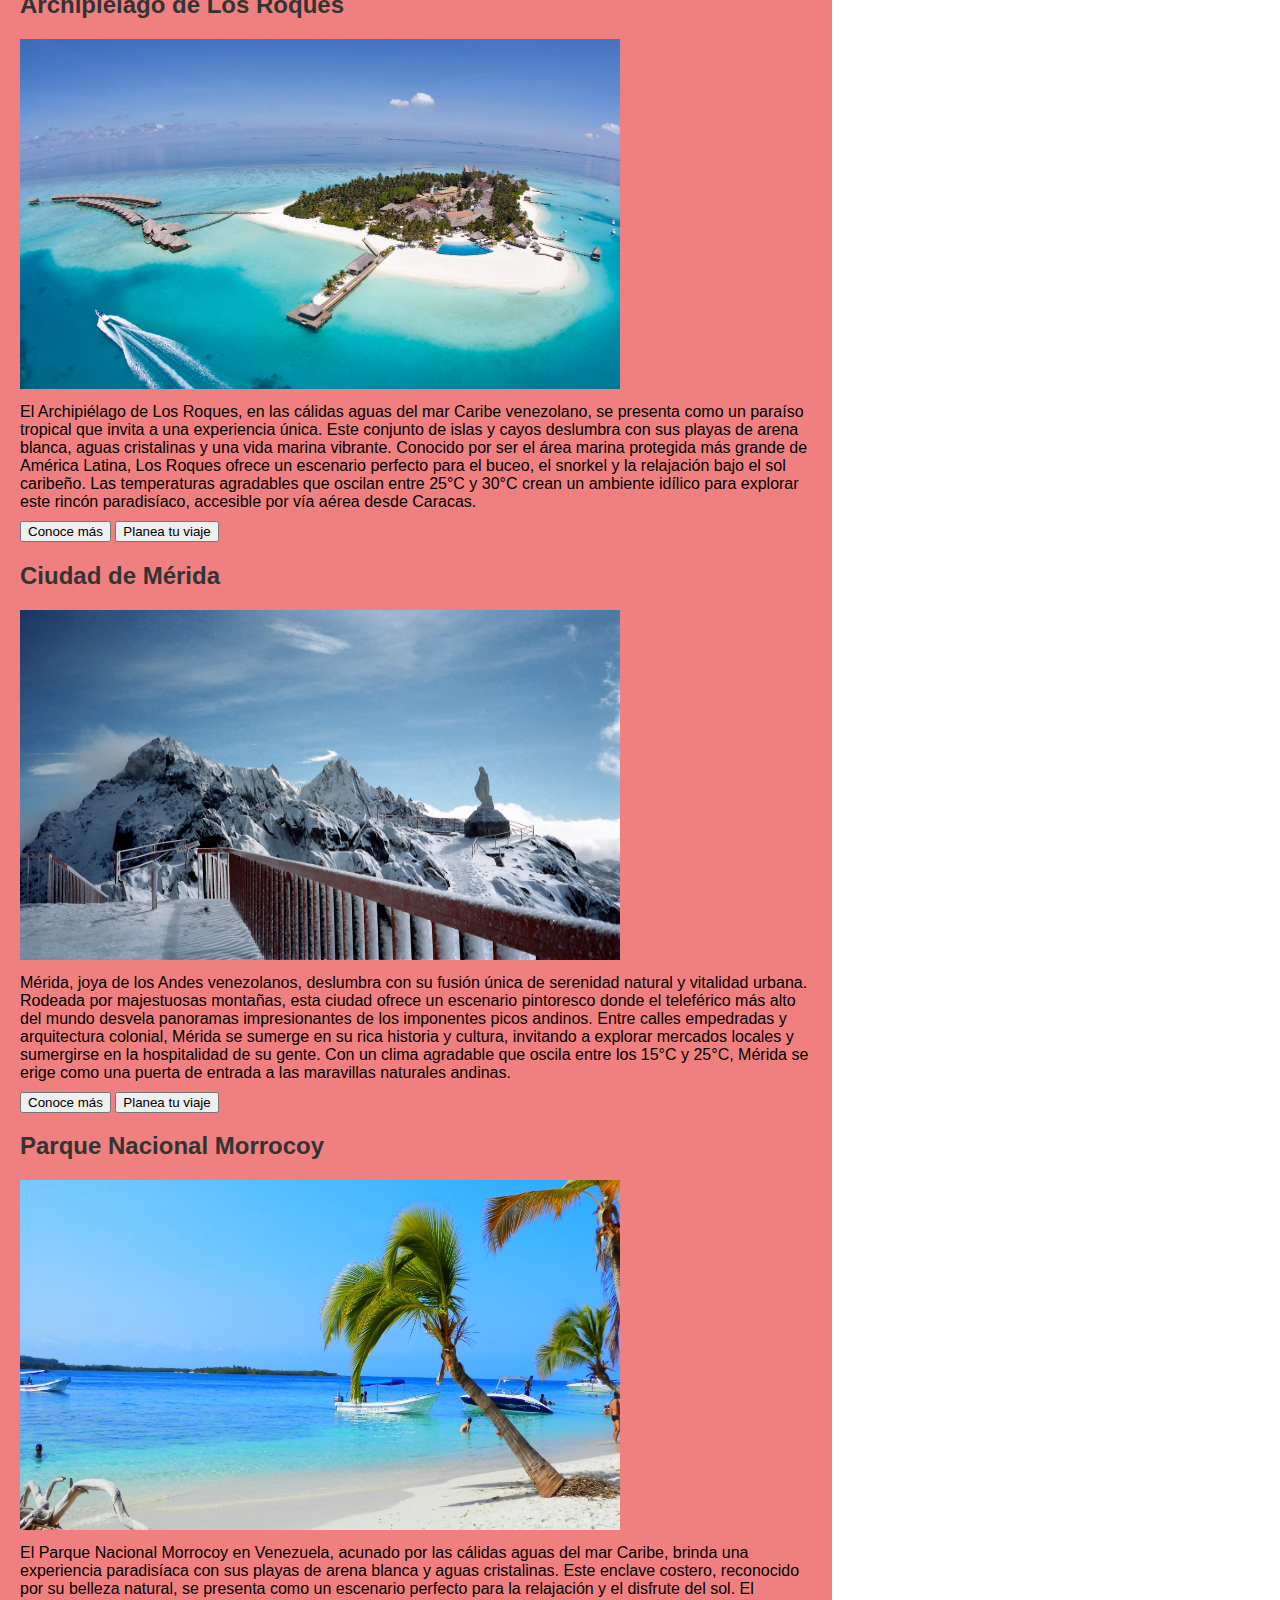
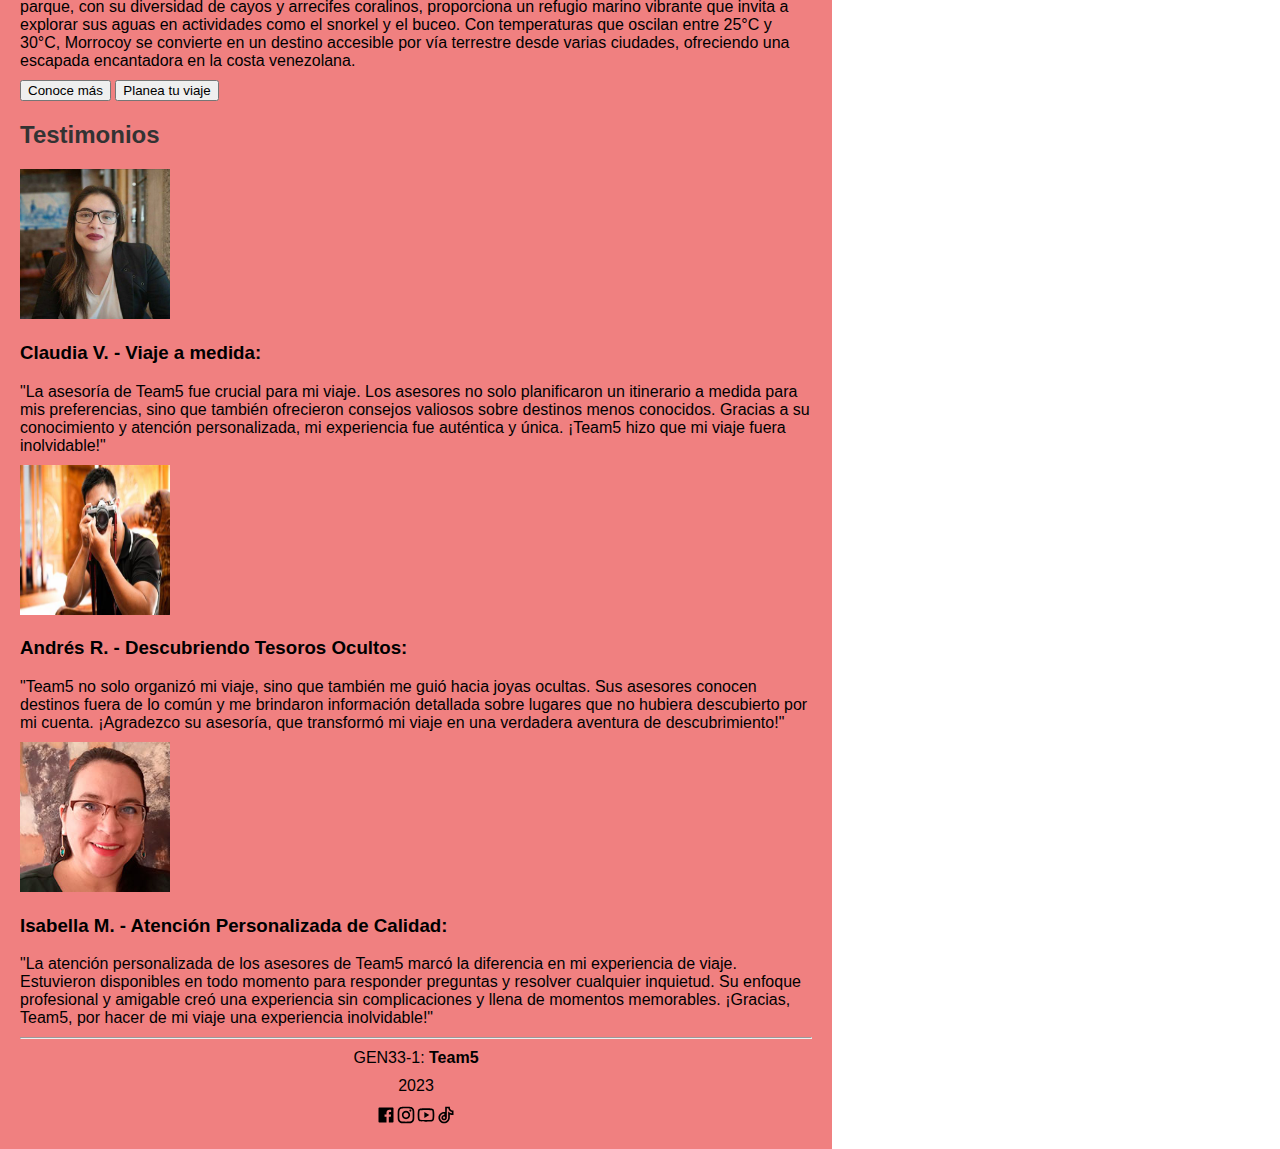
<file: pages/venezuela.html>
<!DOCTYPE html>
<html lang="es">

<head>
    <meta charset="UTF-8">
    <meta name="viewport" content="width=device-width, initial-scale=1.0">
    <title>Destinos</title>
    <link rel="shortcut icon" href="../assets/img/favicon.png" type="image/x-icon">
    <link rel="stylesheet" href="../style.css">
</head>

<body>

    <nav>
        <div><img src="../assets/img/logo.png" alt="" width="15%"></div>

        <ul>
            <li><a href="../index.html">Inicio🏠</a></li>
            <li><a href="./colombia.html"> Colombia </a></li>
            <li> <a href="./ecuador.html"> Ecuador </a></li>
            <li> <a href="./peru.html"> Perú</a></li>
            <li> <a href="https://wa.me/+573104807891?text=tu%20%20mensaje" target="_blank">Contacta un asesor 📲</a>
            </li>
        </ul>
    </nav>
    <header>
        <h1>VENEZUELA</h1>
        <p>Historia, naturaleza y hospitalidad se fusionan en un destino cautivador.</p>
    </header>
    <main>
        <section>
            <h2>Parque Nacional Canaima</h2>
            <img src="../assets/img/venezuela/venezuela-section-1.jpg" alt="" width="600px" height="350px">
            <p>La Gran Sabana en Venezuela, ubicada en el extenso Parque Nacional Canaima, ofrece una aventura mágica
                con paisajes que incluyen ríos, cascadas y el impresionante Salto Ángel, la caída de agua más alta del
                mundo. Este parque, el segundo más extenso del país, revela formaciones rocosas únicas llamadas Tepuyes,
                que albergan una diversidad de especies. Con temperaturas que oscilan entre 13°C y 25°C, la región es
                accesible por vía terrestre desde ciudades como Ciudad Guayana y Santa Elena de Uairén, cerca de la
                frontera con Brasil.</p>
            <a href="https://www.venezuelatuya.com/gransabana/index.htm" target="_blank"><button>Conoce más</button></a>
            <a href="https://ecoaventuratours.net/viajar-a-la-gran-sabana/" target="_blank"><button>Planea tu viaje</button></a>
        </section>

        <section>
            <h2>Archipiélago de Los Roques</h2>
            <img src="../assets/img/venezuela/venezuela-section-2.jpg" alt="" width="600px" height="350px">
            <p>El Archipiélago de Los Roques, en las cálidas aguas del mar Caribe venezolano, se presenta como un paraíso tropical que invita a una experiencia única. Este conjunto de islas y cayos deslumbra con sus playas de arena blanca, aguas cristalinas y una vida marina vibrante. Conocido por ser el área marina protegida más grande de América Latina, Los Roques ofrece un escenario perfecto para el buceo, el snorkel y la relajación bajo el sol caribeño. Las temperaturas agradables que oscilan entre 25°C y 30°C crean un ambiente idílico para explorar este rincón paradisíaco, accesible por vía aérea desde Caracas.</p>
            <a href="https://www.venezuelatuya.com/losroques/index.htm" target="_blank"><button>Conoce más</button></a>
            <a href="https://wakutours.com/destination/losroques/" target="_blank"><button>Planea tu viaje</button></a>
        </section>

        <section>
            <h2>Ciudad de Mérida</h2>
            <img src="../assets/img/venezuela/venezuela-section-3.jpg" alt="" width="600px" height="350px">
            <p>Mérida, joya de los Andes venezolanos, deslumbra con su fusión única de serenidad natural y vitalidad urbana. Rodeada por majestuosas montañas, esta ciudad ofrece un escenario pintoresco donde el teleférico más alto del mundo desvela panoramas impresionantes de los imponentes picos andinos. Entre calles empedradas y arquitectura colonial, Mérida se sumerge en su rica historia y cultura, invitando a explorar mercados locales y sumergirse en la hospitalidad de su gente. Con un clima agradable que oscila entre los 15°C y 25°C, Mérida se erige como una puerta de entrada a las maravillas naturales andinas.</p>
            <a href="https://www.venezuelatuya.com/andes/ciudad.htm" target="_blank"><button>Conoce más</button></a>
            <a href="https://colibri.tours/tours/paquete-merida-extrema-3-dias-2-noches/" target="_blank"><button>Planea tu viaje</button></a>
        </section>

        <section>
            <h2>Parque Nacional Morrocoy</h2>
            <img src="../assets/img/venezuela/venezuela-section-4.jpg" alt="" width="600px" height="350px">
            <p>El Parque Nacional Morrocoy en Venezuela, acunado por las cálidas aguas del mar Caribe, brinda una experiencia paradisíaca con sus playas de arena blanca y aguas cristalinas. Este enclave costero, reconocido por su belleza natural, se presenta como un escenario perfecto para la relajación y el disfrute del sol. El parque, con su diversidad de cayos y arrecifes coralinos, proporciona un refugio marino vibrante que invita a explorar sus aguas en actividades como el snorkel y el buceo. Con temperaturas que oscilan entre 25°C y 30°C, Morrocoy se convierte en un destino accesible por vía terrestre desde varias ciudades, ofreciendo una escapada encantadora en la costa venezolana.</p>
            <a href="https://www.venezuelatuya.com/morrocoy/index.htm" target="_blank"><button>Conoce más</button></a>
            <a href="https://socoadventures.net/morrocoy-parque-nacional-playas-medanos-salinas/" target="_blank"><button>Planea tu viaje</button></a>
        </section>

        <section>
            <h2>Testimonios</h2>
            <div>
                <img src="../assets/img/venezuela/venezuela-testimonials-1.jpg" alt="persona" width="150px" height="150px">
                <h3>Claudia V. - Viaje a medida:</h3>
                <p>"La asesoría de Team5 fue crucial para mi viaje. Los asesores no solo planificaron un itinerario a medida para mis preferencias, sino que también ofrecieron consejos valiosos sobre destinos menos conocidos. Gracias a su conocimiento y atención personalizada, mi experiencia fue auténtica y única. ¡Team5 hizo que mi viaje fuera inolvidable!"</p>
            </div>
            <div>
                <img src="../assets/img/venezuela/corrector.jpg" alt="persona" width="150px" height="150px">
                <h3>Andrés R. - Descubriendo Tesoros Ocultos:</h3>
                <p>"Team5 no solo organizó mi viaje, sino que también me guió hacia joyas ocultas. Sus asesores conocen destinos fuera de lo común y me brindaron información detallada sobre lugares que no hubiera descubierto por mi cuenta. ¡Agradezco su asesoría, que transformó mi viaje en una verdadera aventura de descubrimiento!"</p>
            </div>
            <div>
                <img src="../assets/img/venezuela/venezuela-testimonials-3.jpg" alt="persona" width="150px" height="150px">
                <h3>Isabella M. - Atención Personalizada de Calidad:</h3>
                <p>"La atención personalizada de los asesores de Team5 marcó la diferencia en mi experiencia de viaje. Estuvieron disponibles en todo momento para responder preguntas y resolver cualquier inquietud. Su enfoque profesional y amigable creó una experiencia sin complicaciones y llena de momentos memorables. ¡Gracias, Team5, por hacer de mi viaje una experiencia inolvidable!"</p>
            </div>
        </section>
        <hr>

        <footer>

            
                <p>GEN33-1: <strong> Team5</strong>
            
            </p>
            <p>
                2023
            </p>
            <div>
                <a href="#"><svg style="width: 20px ;" xmlns="http://www.w3.org/2000/svg" viewBox="0 0 24 24"><path d="M15.4024 21V14.0344H17.7347L18.0838 11.3265H15.4024V9.59765C15.4024 8.81364 15.62 8.27934 16.7443 8.27934L18.1783 8.27867V5.85676C17.9302 5.82382 17.0791 5.75006 16.0888 5.75006C14.0213 5.75006 12.606 7.01198 12.606 9.32952V11.3265H10.2677V14.0344H12.606V21H4C3.44772 21 3 20.5523 3 20V4C3 3.44772 3.44772 3 4 3H20C20.5523 3 21 3.44772 21 4V20C21 20.5523 20.5523 21 20 21H15.4024Z"></path></svg></a>
                <a href="#"><svg style="width: 20px ;"  xmlns="http://www.w3.org/2000/svg" viewBox="0 0 24 24"><path d="M12.001 9C10.3436 9 9.00098 10.3431 9.00098 12C9.00098 13.6573 10.3441 15 12.001 15C13.6583 15 15.001 13.6569 15.001 12C15.001 10.3427 13.6579 9 12.001 9ZM12.001 7C14.7614 7 17.001 9.2371 17.001 12C17.001 14.7605 14.7639 17 12.001 17C9.24051 17 7.00098 14.7629 7.00098 12C7.00098 9.23953 9.23808 7 12.001 7ZM18.501 6.74915C18.501 7.43926 17.9402 7.99917 17.251 7.99917C16.5609 7.99917 16.001 7.4384 16.001 6.74915C16.001 6.0599 16.5617 5.5 17.251 5.5C17.9393 5.49913 18.501 6.0599 18.501 6.74915ZM12.001 4C9.5265 4 9.12318 4.00655 7.97227 4.0578C7.18815 4.09461 6.66253 4.20007 6.17416 4.38967C5.74016 4.55799 5.42709 4.75898 5.09352 5.09255C4.75867 5.4274 4.55804 5.73963 4.3904 6.17383C4.20036 6.66332 4.09493 7.18811 4.05878 7.97115C4.00703 9.0752 4.00098 9.46105 4.00098 12C4.00098 14.4745 4.00753 14.8778 4.05877 16.0286C4.0956 16.8124 4.2012 17.3388 4.39034 17.826C4.5591 18.2606 4.7605 18.5744 5.09246 18.9064C5.42863 19.2421 5.74179 19.4434 6.17187 19.6094C6.66619 19.8005 7.19148 19.9061 7.97212 19.9422C9.07618 19.9939 9.46203 20 12.001 20C14.4755 20 14.8788 19.9934 16.0296 19.9422C16.8117 19.9055 17.3385 19.7996 17.827 19.6106C18.2604 19.4423 18.5752 19.2402 18.9074 18.9085C19.2436 18.5718 19.4445 18.2594 19.6107 17.8283C19.8013 17.3358 19.9071 16.8098 19.9432 16.0289C19.9949 14.9248 20.001 14.5389 20.001 12C20.001 9.52552 19.9944 9.12221 19.9432 7.97137C19.9064 7.18906 19.8005 6.66149 19.6113 6.17318C19.4434 5.74038 19.2417 5.42635 18.9084 5.09255C18.573 4.75715 18.2616 4.55693 17.8271 4.38942C17.338 4.19954 16.8124 4.09396 16.0298 4.05781C14.9258 4.00605 14.5399 4 12.001 4ZM12.001 2C14.7176 2 15.0568 2.01 16.1235 2.06C17.1876 2.10917 17.9135 2.2775 18.551 2.525C19.2101 2.77917 19.7668 3.1225 20.3226 3.67833C20.8776 4.23417 21.221 4.7925 21.476 5.45C21.7226 6.08667 21.891 6.81333 21.941 7.8775C21.9885 8.94417 22.001 9.28333 22.001 12C22.001 14.7167 21.991 15.0558 21.941 16.1225C21.8918 17.1867 21.7226 17.9125 21.476 18.55C21.2218 19.2092 20.8776 19.7658 20.3226 20.3217C19.7668 20.8767 19.2076 21.22 18.551 21.475C17.9135 21.7217 17.1876 21.89 16.1235 21.94C15.0568 21.9875 14.7176 22 12.001 22C9.28431 22 8.94514 21.99 7.87848 21.94C6.81431 21.8908 6.08931 21.7217 5.45098 21.475C4.79264 21.2208 4.23514 20.8767 3.67931 20.3217C3.12348 19.7658 2.78098 19.2067 2.52598 18.55C2.27848 17.9125 2.11098 17.1867 2.06098 16.1225C2.01348 15.0558 2.00098 14.7167 2.00098 12C2.00098 9.28333 2.01098 8.94417 2.06098 7.8775C2.11014 6.8125 2.27848 6.0875 2.52598 5.45C2.78014 4.79167 3.12348 4.23417 3.67931 3.67833C4.23514 3.1225 4.79348 2.78 5.45098 2.525C6.08848 2.2775 6.81348 2.11 7.87848 2.06C8.94514 2.0125 9.28431 2 12.001 2Z"></path></svg></a>
                <a href="#"><svg  style="width: 20px ;" xmlns="http://www.w3.org/2000/svg" viewBox="0 0 24 24"><path d="M19.6069 6.99482C19.5307 6.69695 19.3152 6.47221 19.0684 6.40288C18.6299 6.28062 16.501 6 12.001 6C7.50098 6 5.37252 6.28073 4.93225 6.40323C4.68776 6.47123 4.4723 6.69593 4.3951 6.99482C4.2863 7.41923 4.00098 9.19595 4.00098 12C4.00098 14.804 4.2863 16.5808 4.3954 17.0064C4.47126 17.3031 4.68676 17.5278 4.93251 17.5968C5.37252 17.7193 7.50098 18 12.001 18C16.501 18 18.6299 17.7194 19.0697 17.5968C19.3142 17.5288 19.5297 17.3041 19.6069 17.0052C19.7157 16.5808 20.001 14.8 20.001 12C20.001 9.2 19.7157 7.41923 19.6069 6.99482ZM21.5442 6.49818C22.001 8.28 22.001 12 22.001 12C22.001 12 22.001 15.72 21.5442 17.5018C21.2897 18.4873 20.547 19.2618 19.6056 19.5236C17.8971 20 12.001 20 12.001 20C12.001 20 6.10837 20 4.39637 19.5236C3.45146 19.2582 2.70879 18.4836 2.45774 17.5018C2.00098 15.72 2.00098 12 2.00098 12C2.00098 12 2.00098 8.28 2.45774 6.49818C2.71227 5.51273 3.45495 4.73818 4.39637 4.47636C6.10837 4 12.001 4 12.001 4C12.001 4 17.8971 4 19.6056 4.47636C20.5505 4.74182 21.2932 5.51636 21.5442 6.49818ZM10.001 15.5V8.5L16.001 12L10.001 15.5Z"></path></svg></a>
                <a href="#"><svg style="width: 20px ;"  xmlns="http://www.w3.org/2000/svg" viewBox="0 0 24 24"><path d="M11.0004 2V8.41396C10.5947 8.33909 10.1768 8.3 9.75039 8.3C5.96724 8.3 2.90039 11.3668 2.90039 15.15C2.90039 18.9332 5.96724 22 9.75039 22C13.5335 22 16.6004 18.9332 16.6004 15.15V11.4136C17.6366 11.8539 18.7662 12.1 20.0005 12.1H21.0005V6.5H20.0005C18.0966 6.5 16.6004 4.96259 16.6004 3V2H11.0004ZM13.0004 4H14.688C15.0818 6.22009 16.7673 7.99607 19.0005 8.4091V10.0282C17.9624 9.87602 17.0253 9.48645 16.1567 8.905L14.6004 7.86327V15.15C14.6004 17.8286 12.429 20 9.75039 20C7.07181 20 4.90039 17.8286 4.90039 15.15C4.90039 12.4714 7.07181 10.3 9.75039 10.3C9.83431 10.3 9.91769 10.3021 10.0005 10.3063V11.9095C9.91795 11.9032 9.83454 11.9 9.75039 11.9C7.95547 11.9 6.50039 13.3551 6.50039 15.15C6.50039 16.9449 7.95547 18.4 9.75039 18.4C11.5453 18.4 13.0004 16.9449 13.0004 15.15C13.0004 11.4334 12.9992 7.71665 13.0004 4ZM8.50039 15.15C8.50039 14.4596 9.06003 13.9 9.75039 13.9C10.4407 13.9 11.0004 14.4596 11.0004 15.15C11.0004 15.8404 10.4407 16.4 9.75039 16.4C9.06003 16.4 8.50039 15.8404 8.50039 15.15Z"></path></svg></a>
            </div>
        </footer>
    </main>

</body>

</html>
</file>
<file: style.css>
:root {
  font-family: Arial, Helvetica, sans-serif;
  font-size: 16px;
  box-sizing: border-box;
}

*,
*::after,
*::before {
  box-sizing: inherit;
}

body {
  display: flex;  
  flex-wrap: wrap;
  margin: 0 auto;
}

/****** nav ******/

nav {
  width: 100%;
  height: 80px;
  display: flex;
  justify-content: space-between;
  align-items: center;
  background-color: aliceblue;
  position: absolute;
  z-index: 1;
}

nav img {
  padding: 10px;
}

nav ul {
  display: flex;
  flex-direction: row;
  gap: 0;
  margin: 0;
  padding: 0;
  height: 100%;
}

nav ul li{
  list-style-type: none;
}

nav ul li a{
  display: flex;
  text-decoration: dashed;
  font-weight: bold;
  background-color: aliceblue;
  color: #CA1F25;
  padding: 10px 20px;
  height: 100%;
  justify-content: center;
  align-items: center;
  transition: background-color 0.3s, color 0.5s;
}

nav ul li a:hover{
  background-color: #CA1F25;
  color: aliceblue;
}

/****** header ******/

header {
  display: flex;
  flex-wrap: wrap;
  width: 100vw;
  height: 100vh;
  overflow: hidden;
  background-color: black;
  justify-content: center;
  align-items: center;
}

header img {
  width: 25%;
  height: 100%;
  transition: opacity 0.7s, transform 0.3s;
}

header img {
  opacity: 40%;
}

header img:hover {
  opacity: 1;
  transform: scale(1.01);
}

header div {
  background-color: transparent;
  position: absolute;
  display: flex;
  flex-direction: column;
  width: 40%;
  height: auto;
  margin: 0 auto;
  justify-content: center;
  align-items: center;
}

header div h1 {
  color: aliceblue;
  font-size: 6rem;
  margin: 0 auto;
  text-shadow: 1px 13px 15px #000000;
}

header div p {
  color: aliceblue;
  font-size: 2rem;
  margin: 0 auto;
  text-shadow: 1px 13px 15px #000000;
  margin-bottom: 50px;
  text-align: center;
}

header div a button {
  width: 150px;
  height: 50px;
  border-radius: 8px;
  background-color: aliceblue;
  color: #CA1F25;
  font-size: 1.3rem;
  font-weight: bold;
  border: 0;
  box-shadow: 1px 10px 30px #000000;
  transition: background-color 0.3s, color 0.3s, transform 0.3s;
}

header div a button:hover{
  background-color: #CA1F25;
  color: aliceblue;
  transform: scale(1.3);
}


/**************************/

main {
  width: 65%;
  margin: 0;
  padding: 20px;
  background: lightcoral;
}

/**************************/

aside {
  width: 15%; 
  margin: 0;
  padding: 20px;
  background: black;
}

/**************************/

section:nth-of-type(2) {
  margin-top: 100px;
}

h1,
h2 {
  color: #333;
}

p {
  margin: 10px 0;
}

footer {
  width: 100%;
}

footer > p{
  text-align: center;
}

footer > div {
  display: flex;
  justify-content: center;
  align-items: center;
}
</file>
